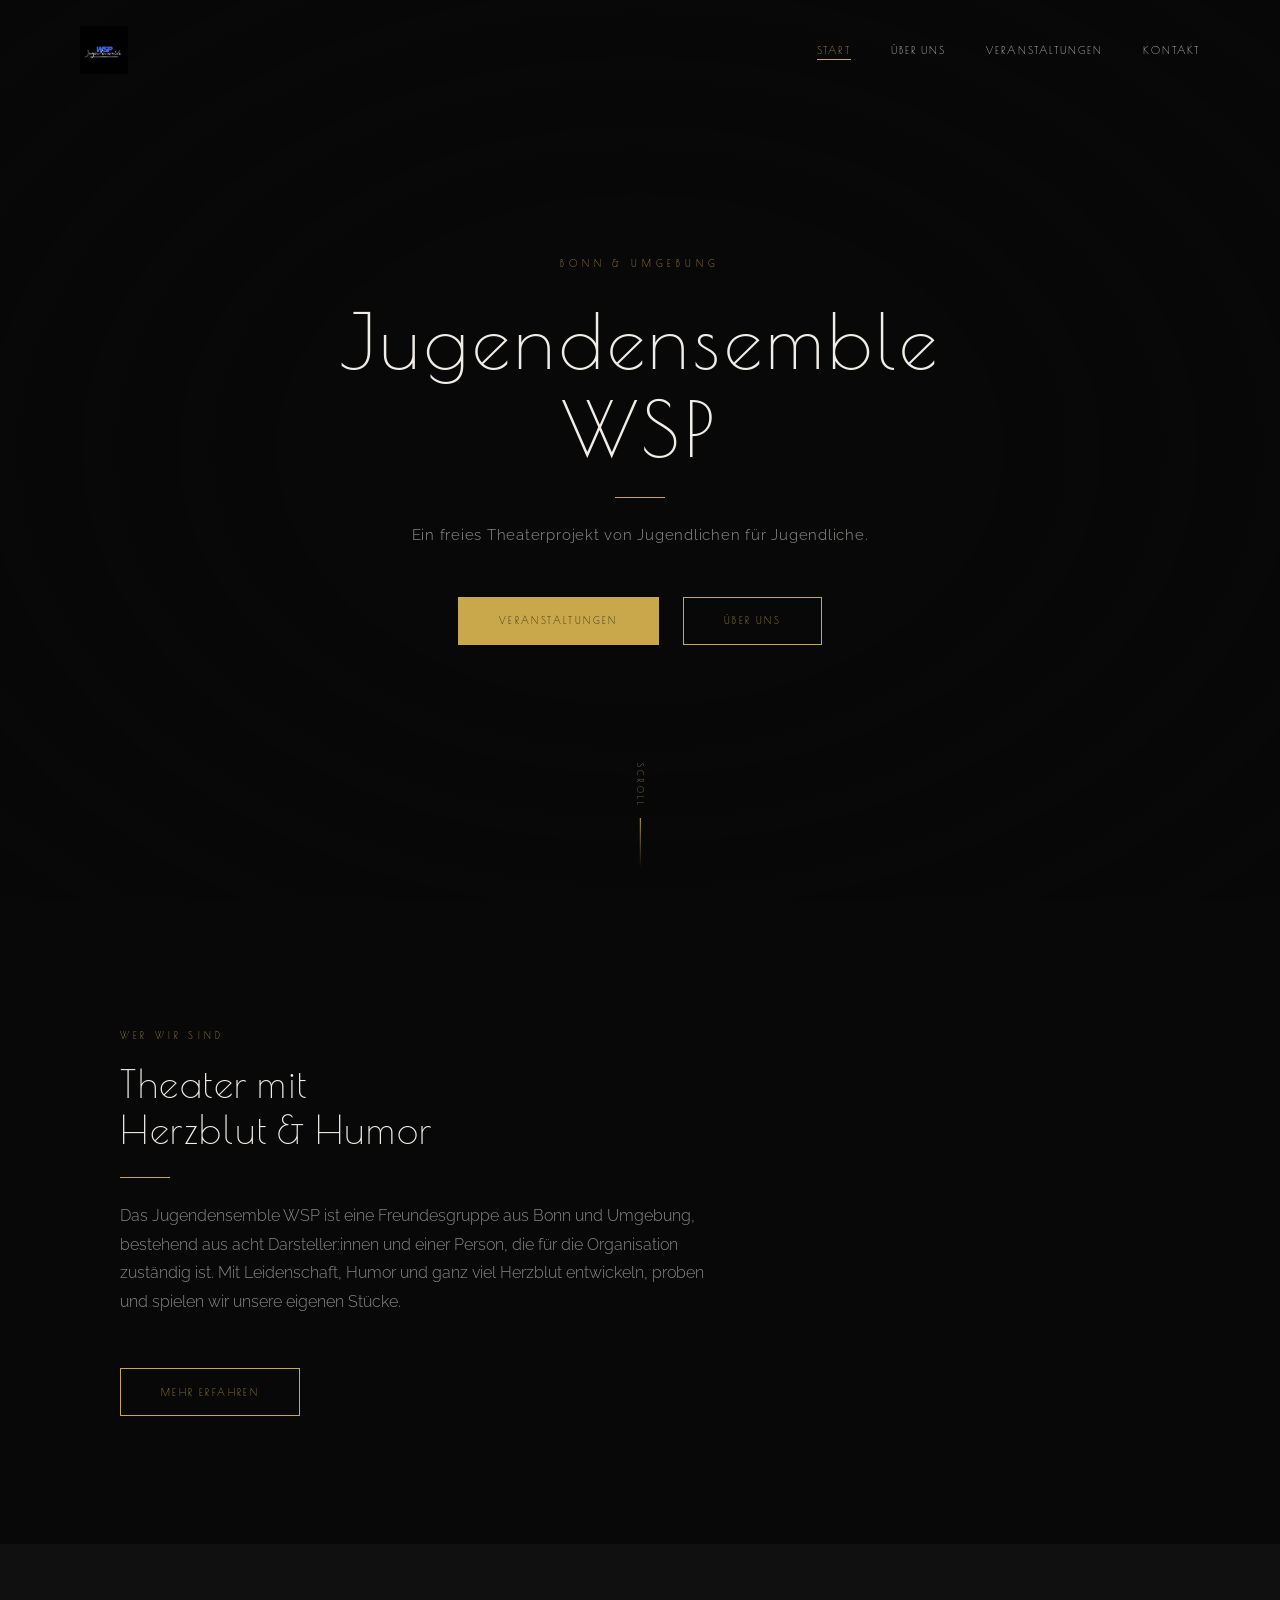
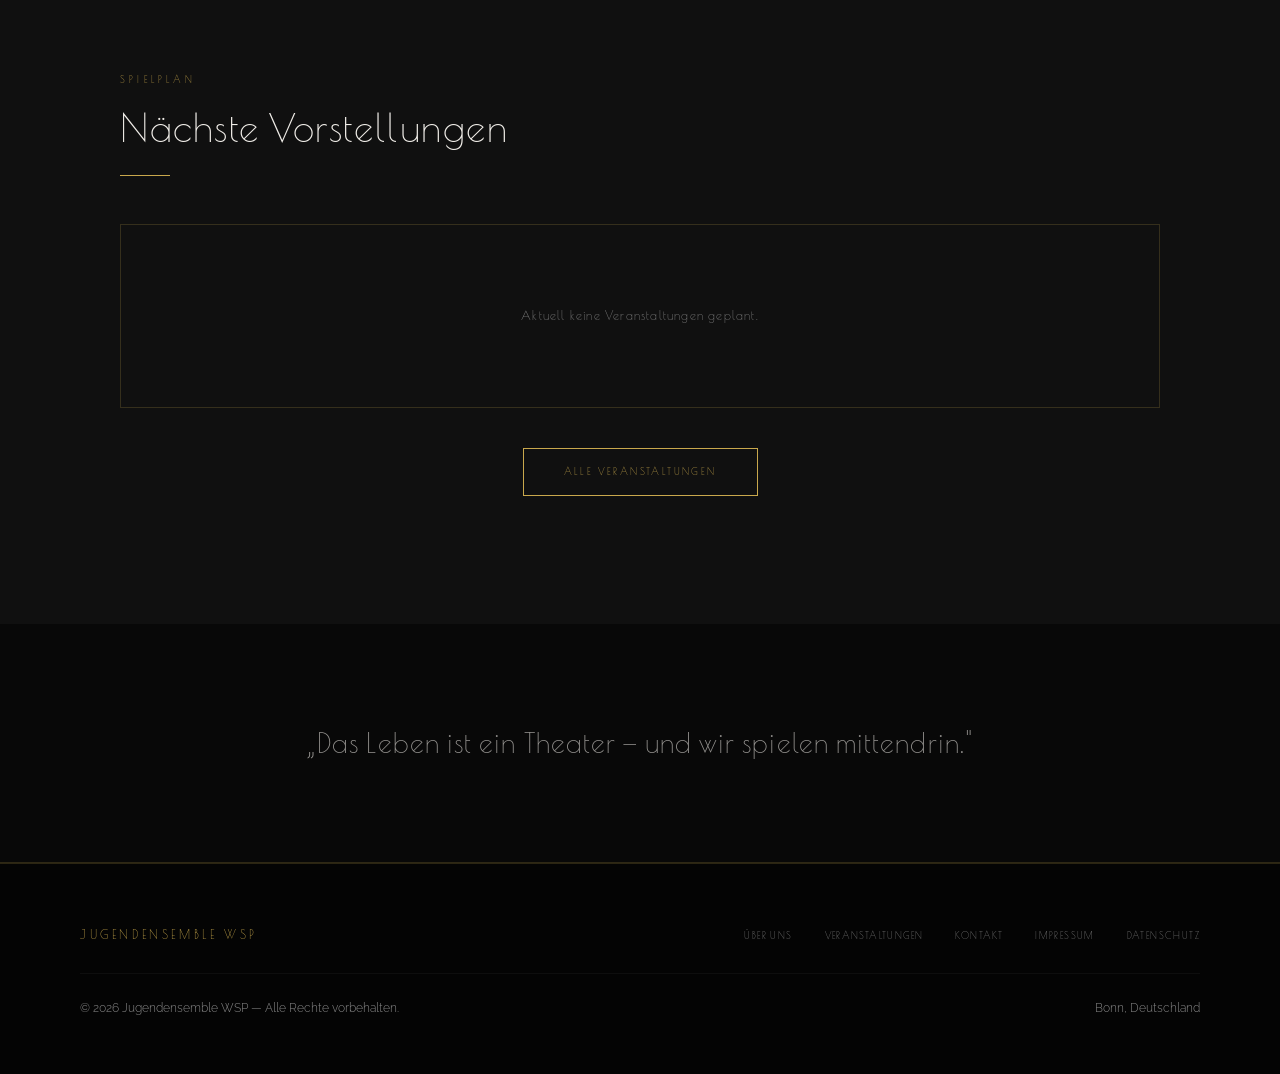
<file: index.html>
<!DOCTYPE html>
<html lang="de">
<head>
  <meta charset="UTF-8">
  <meta name="viewport" content="width=device-width, initial-scale=1.0">
  <title>Jugendensemble WSP — Theater aus Leidenschaft</title>
  <meta name="description" content="Das Jugendensemble WSP ist ein freies Theaterprojekt von Jugendlichen für Jugendliche aus Bonn und Umgebung.">
  <link rel="stylesheet" href="style.css">
  </head>
<body>

<!-- NAV -->
<nav>
  <a href="index.html" class="nav-logo"><img src="/images/logo.png" alt="Jugendensemble WSP" class="nav-logo-img"></a>
  <ul class="nav-links">
    <li><a href="index.html" class="active">Start</a></li>
    <li><a href="about.html">Über uns</a></li>
    <li><a href="events.html">Veranstaltungen</a></li>
    <li><a href="contact.html">Kontakt</a></li>
  </ul>
  <button class="hamburger" aria-label="Menü öffnen">
    <span></span><span></span><span></span>
  </button>
</nav>
<div class="mobile-menu">
  <a href="index.html">Start</a>
  <a href="about.html">Über uns</a>
  <a href="events.html">Veranstaltungen</a>
  <a href="contact.html">Kontakt</a>
</div>

<!-- HERO -->
<section class="hero">
  <div class="hero-bg"></div>
  <div class="hero-overlay"></div>
  <div class="hero-content">
    <span class="hero-eyebrow">Bonn &amp; Umgebung</span>
    <h1>Jugendensemble<br>WSP</h1>
    <div class="hero-divider"></div>
    <p class="hero-sub" id="hero-subtitle">Ein freies Theaterprojekt von Jugendlichen für Jugendliche.</p>
    <div class="hero-actions">
      <a href="events.html" class="btn btn-primary">Veranstaltungen</a>
      <a href="about.html" class="btn">Über uns</a>
    </div>
  </div>
  <div class="scroll-line"><span>Scroll</span></div>
</section>

<!-- INTRO -->
<div class="section">
  <div class="reveal">
    <span class="section-label">Wer wir sind</span>
    <h2>Theater mit<br>Herzblut &amp; Humor</h2>
    <div class="divider"></div>
    <p id="intro-text" style="max-width:600px"></p>
    <a href="about.html" style="display:inline-block;margin-top:2rem" class="btn">Mehr erfahren</a>
  </div>
</div>

<!-- UPCOMING EVENTS -->
<div class="section-dark">
  <div class="section-inner">
    <div class="reveal" style="margin-bottom:3rem">
      <span class="section-label">Spielplan</span>
      <h2>Nächste Vorstellungen</h2>
      <div class="divider"></div>
    </div>
    <div class="events-list" id="events-home"></div>
    <div style="margin-top:2.5rem;text-align:center" class="reveal">
      <a href="events.html" class="btn">Alle Veranstaltungen</a>
    </div>
  </div>
</div>

<!-- QUOTE BANNER -->
<div style="padding:6rem 5rem;text-align:center;border-bottom:1px solid var(--border)">
  <blockquote class="reveal" style="font-family:var(--font-display);font-size:clamp(1.1rem,2.5vw,1.7rem);font-weight:400;letter-spacing:0.04em;color:rgba(240,237,232,0.6);max-width:800px;margin:0 auto;line-height:1.7">
    „Das Leben ist ein Theater — und wir spielen mittendrin."
  </blockquote>
</div>

<!-- FOOTER -->
<footer>
  <div class="footer-inner">
    <a href="index.html" class="footer-logo">Jugendensemble WSP</a>
    <ul class="footer-links">
      <li><a href="about.html">Über uns</a></li>
      <li><a href="events.html">Veranstaltungen</a></li>
      <li><a href="contact.html">Kontakt</a></li>
      <li><a href="impressum.html">Impressum</a></li>
      <li><a href="datenschutz.html">Datenschutz</a></li>
    </ul>
  </div>
  <div class="footer-bottom">
    <span class="footer-copy">&copy; <span id="year"></span> Jugendensemble WSP — Alle Rechte vorbehalten.</span>
    <span class="footer-copy">Bonn, Deutschland</span>
  </div>
</footer>

<script src="main.js"></script>
<script>
  document.getElementById('year').textContent = new Date().getFullYear();

  (async () => {
    const home = await loadJSON('/content/home.json');
    if (home) {
      document.getElementById('hero-subtitle').textContent = home.hero_subtitle || '';
      document.getElementById('intro-text').textContent = home.intro_text || '';
    }
    renderEvents('events-home', false);
  })();

  (async () => {
    const _home = await loadJSON('/content/home.json');
    const _img = _home?.hero_image || 'https://static.wixstatic.com/media/511c42_025226b9919d4c0281caa5309b7d210c~mv2.jpeg';
    document.querySelectorAll('.hero-bg, .page-hero-bg').forEach(el => {
      el.style.backgroundImage = `url('${_img}')`;
    });
  })();
</script>
</body>
</html>
</file>
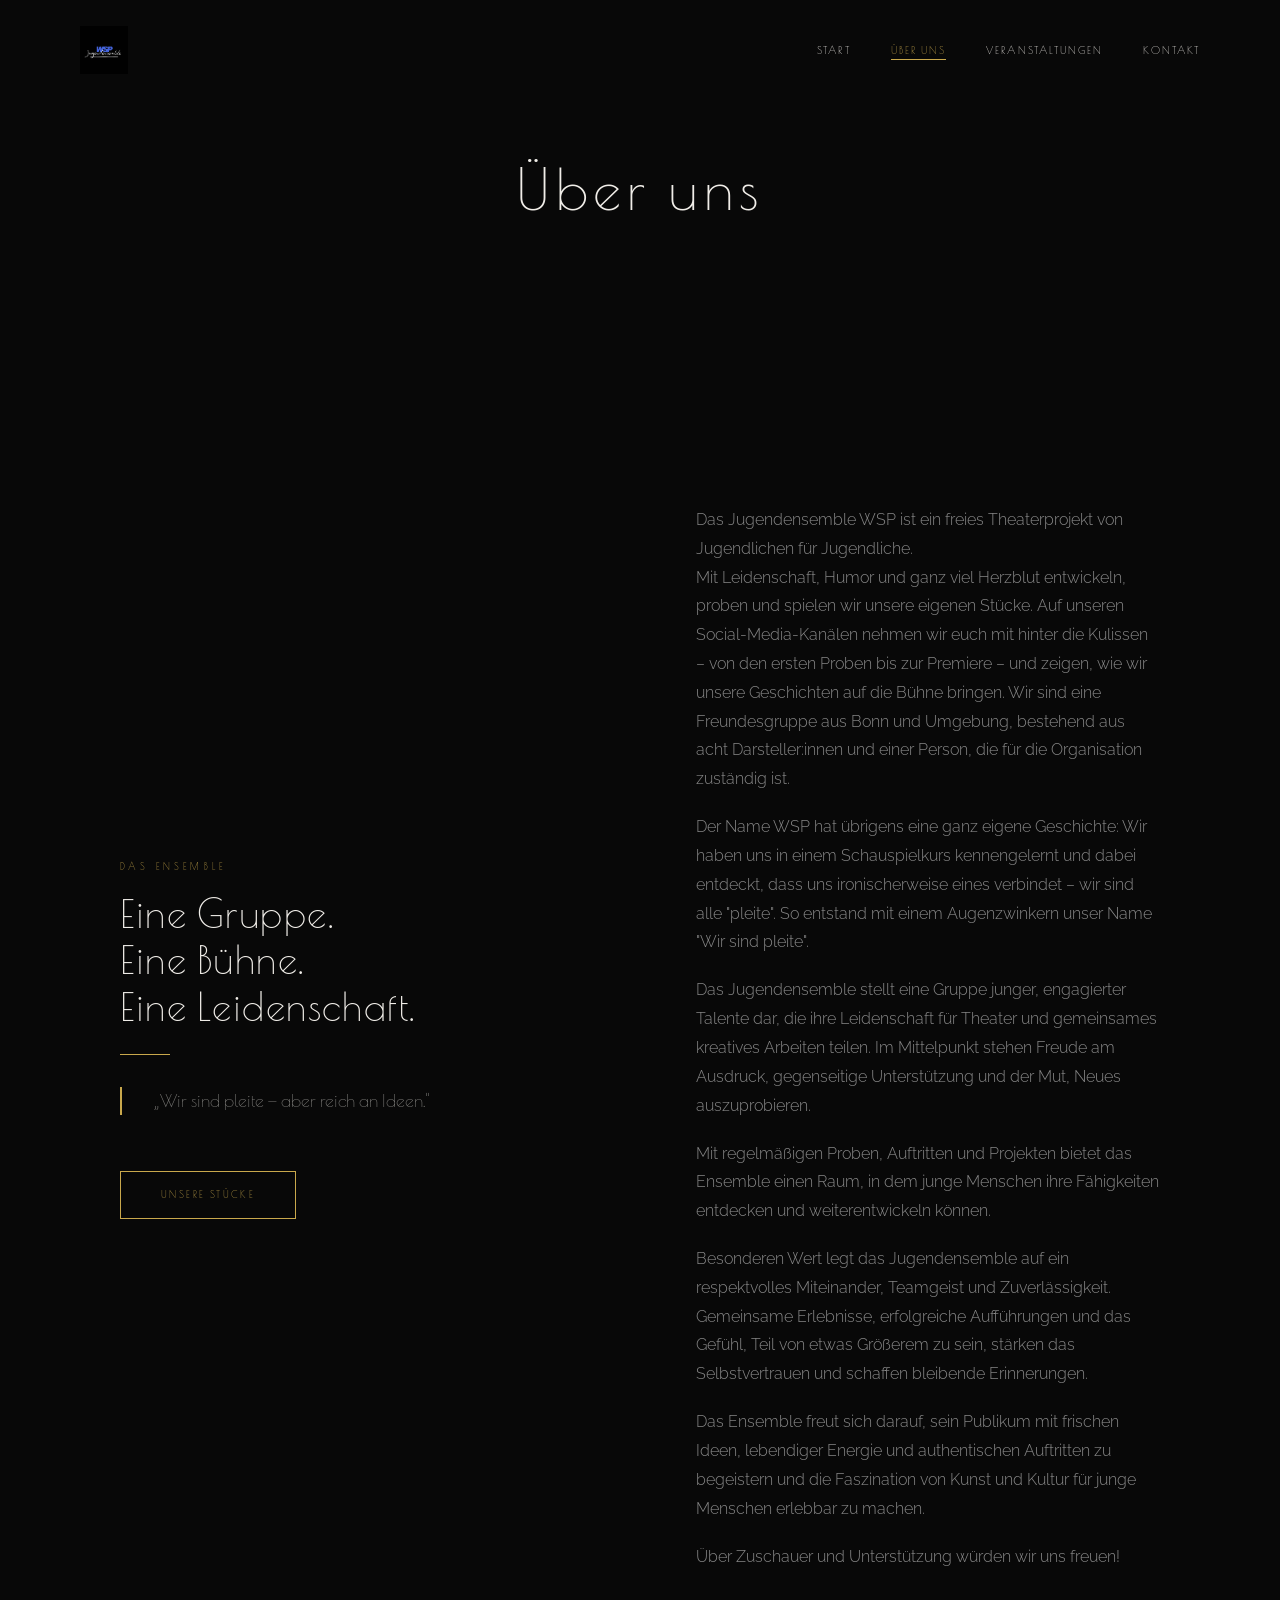
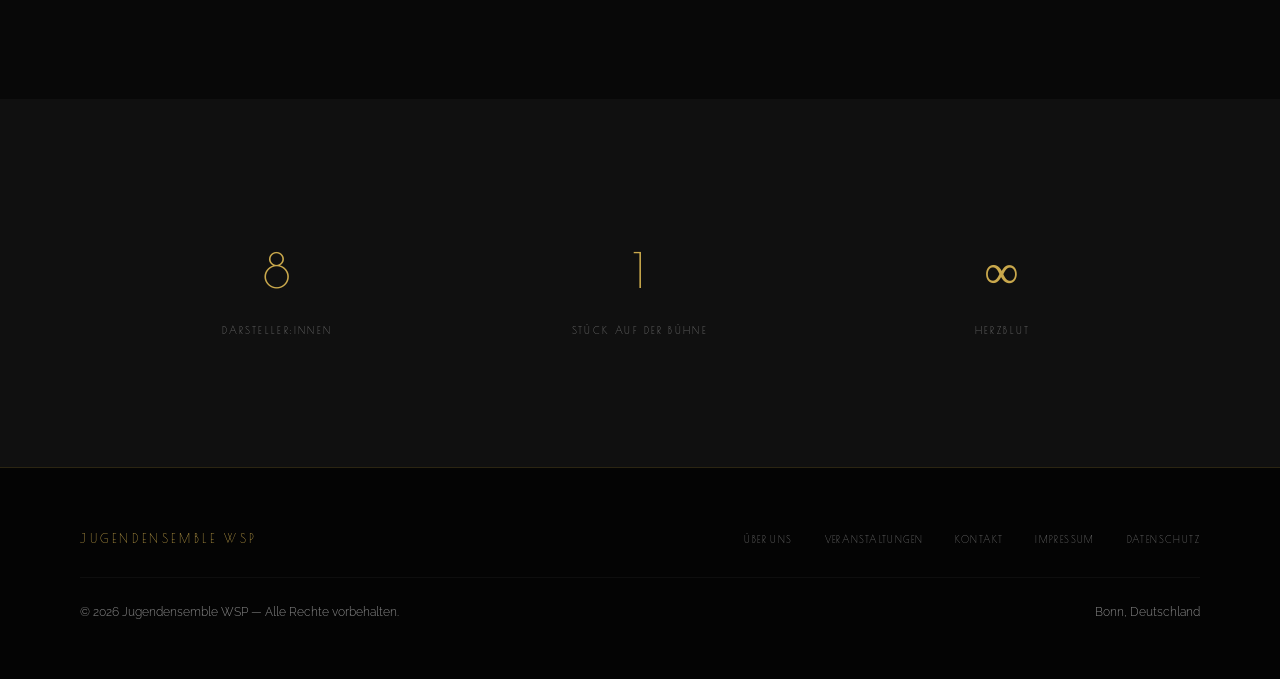
<file: about.html>
<!DOCTYPE html>
<html lang="de">
<head>
  <meta charset="UTF-8">
  <meta name="viewport" content="width=device-width, initial-scale=1.0">
  <title>Über uns — Jugendensemble WSP</title>
  <meta name="description" content="Wer steckt hinter dem Jugendensemble WSP? Lerne unsere Gruppe aus Bonn kennen.">
  <link rel="stylesheet" href="style.css">
  </head>
<body>

<!-- NAV -->
<nav>
  <a href="index.html" class="nav-logo"><img src="/images/logo.png" alt="Jugendensemble WSP" class="nav-logo-img"></a>
  <ul class="nav-links">
    <li><a href="index.html">Start</a></li>
    <li><a href="about.html" class="active">Über uns</a></li>
    <li><a href="events.html">Veranstaltungen</a></li>
    <li><a href="contact.html">Kontakt</a></li>
  </ul>
  <button class="hamburger" aria-label="Menü öffnen">
    <span></span><span></span><span></span>
  </button>
</nav>
<div class="mobile-menu">
  <a href="index.html">Start</a>
  <a href="about.html">Über uns</a>
  <a href="events.html">Veranstaltungen</a>
  <a href="contact.html">Kontakt</a>
</div>

<!-- PAGE HERO -->
<div class="page-hero">
  <div class="page-hero-bg"></div>
  <div class="page-hero-overlay"></div>
  <div class="page-hero-content">
    <h1>Über uns</h1>
  </div>
</div>

<!-- ABOUT CONTENT -->
<div class="section">
  <div class="about-grid">
    <div class="reveal">
      <span class="section-label">Das Ensemble</span>
      <h2>Eine Gruppe.<br>Eine Bühne.<br>Eine Leidenschaft.</h2>
      <div class="divider"></div>
      <div class="about-quote">
        „Wir sind pleite — aber reich an Ideen."
      </div>
      <a href="events.html" class="btn" style="margin-top:1.5rem">Unsere Stücke</a>
    </div>
    <div class="reveal" id="about-text">
      <!-- filled by JS -->
    </div>
  </div>
</div>

<!-- FAKTEN -->
<div class="section-dark">
  <div class="section-inner">
    <div style="display:grid;grid-template-columns:repeat(auto-fit,minmax(180px,1fr));gap:3rem;text-align:center" class="reveal">
      <div>
        <div style="font-family:var(--font-display);font-size:3rem;color:var(--gold);letter-spacing:0.05em">8</div>
        <div style="font-family:var(--font-display);font-size:0.6rem;letter-spacing:0.25em;text-transform:uppercase;color:var(--text-muted);margin-top:0.5rem">Darsteller:innen</div>
      </div>
      <div>
        <div style="font-family:var(--font-display);font-size:3rem;color:var(--gold);letter-spacing:0.05em">1</div>
        <div style="font-family:var(--font-display);font-size:0.6rem;letter-spacing:0.25em;text-transform:uppercase;color:var(--text-muted);margin-top:0.5rem">Stück auf der Bühne</div>
      </div>
      <div>
        <div style="font-family:var(--font-display);font-size:3rem;color:var(--gold);letter-spacing:0.05em">∞</div>
        <div style="font-family:var(--font-display);font-size:0.6rem;letter-spacing:0.25em;text-transform:uppercase;color:var(--text-muted);margin-top:0.5rem">Herzblut</div>
      </div>
    </div>
  </div>
</div>

<!-- FOOTER -->
<footer>
  <div class="footer-inner">
    <a href="index.html" class="footer-logo">Jugendensemble WSP</a>
    <ul class="footer-links">
      <li><a href="about.html">Über uns</a></li>
      <li><a href="events.html">Veranstaltungen</a></li>
      <li><a href="contact.html">Kontakt</a></li>
      <li><a href="impressum.html">Impressum</a></li>
      <li><a href="datenschutz.html">Datenschutz</a></li>
    </ul>
  </div>
  <div class="footer-bottom">
    <span class="footer-copy">&copy; <span id="year"></span> Jugendensemble WSP — Alle Rechte vorbehalten.</span>
    <span class="footer-copy">Bonn, Deutschland</span>
  </div>
</footer>

<script src="main.js"></script>
<script>
  document.getElementById('year').textContent = new Date().getFullYear();

  (async () => {
    const about = await loadJSON('/content/about.json');
    if (about?.body) {
      const container = document.getElementById('about-text');
      container.innerHTML = about.body
        .split('\n\n')
        .map(p => `<p>${p.replace(/\n/g, '<br>')}</p>`)
        .join('');
    }
  })();

  (async () => {
    const _home = await loadJSON('/content/home.json');
    const _img = _home?.hero_image || 'https://static.wixstatic.com/media/511c42_025226b9919d4c0281caa5309b7d210c~mv2.jpeg';
    document.querySelectorAll('.hero-bg, .page-hero-bg').forEach(el => {
      el.style.backgroundImage = `url('${_img}')`;
    });
  })();
</script>
</body>
</html>
</file>
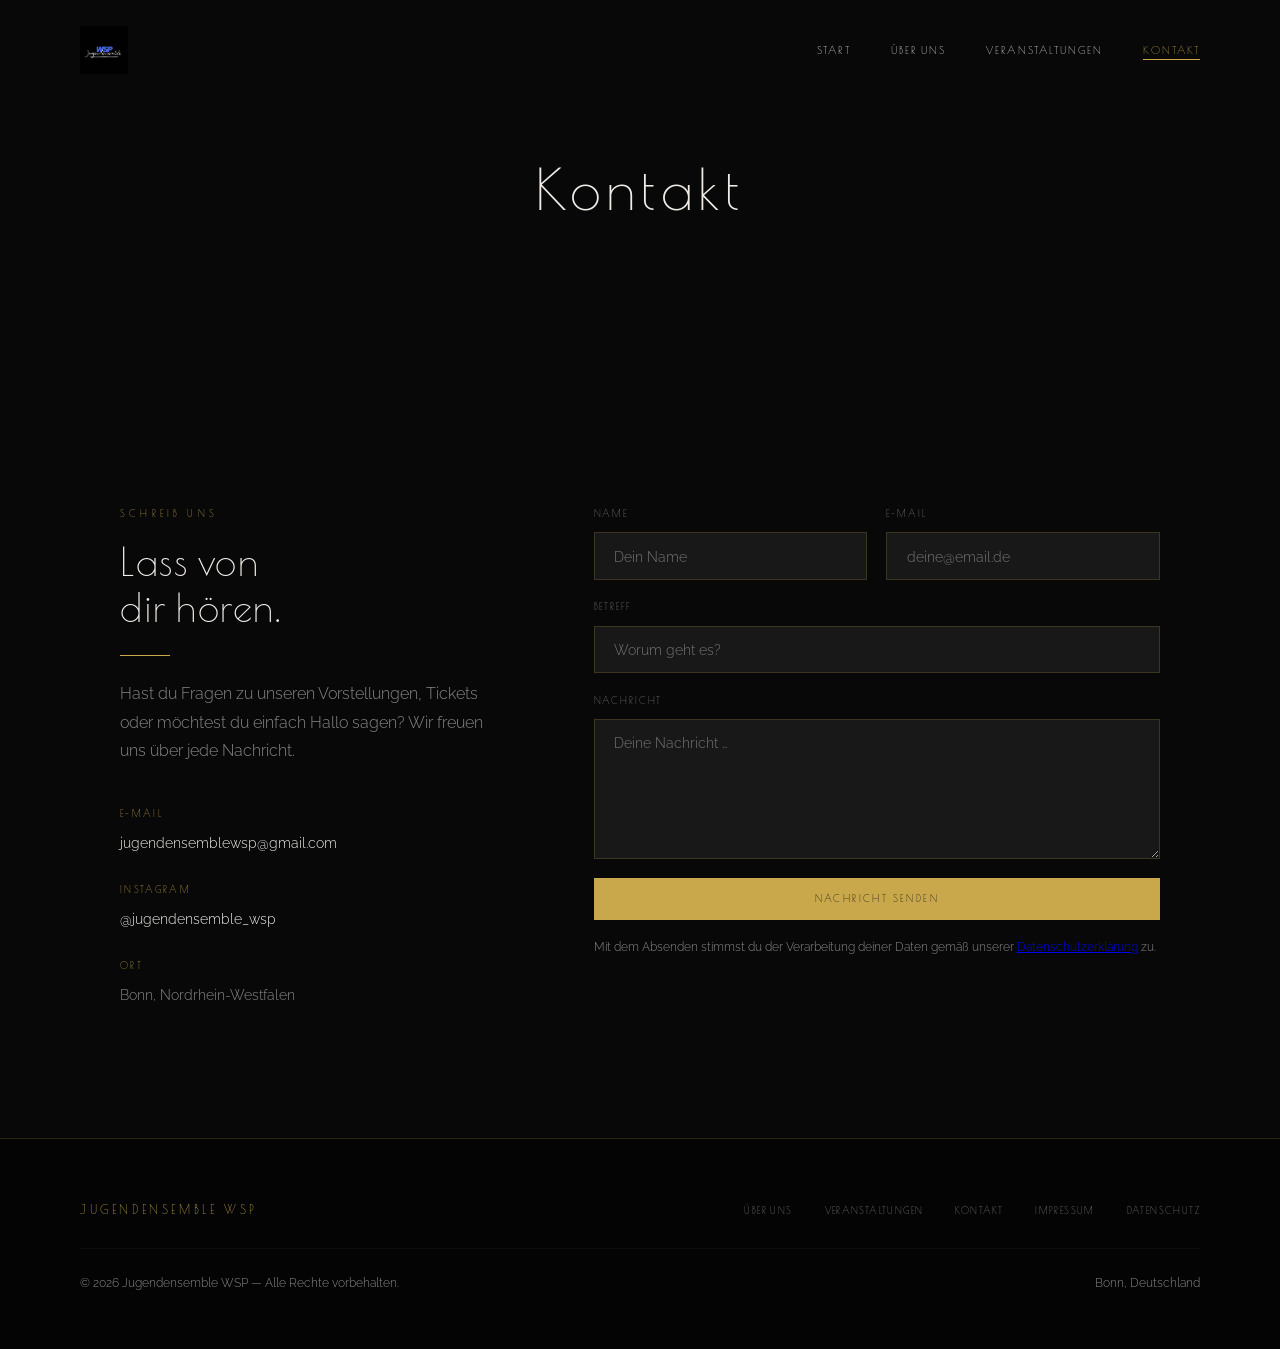
<file: contact.html>
<!DOCTYPE html>
<html lang="de">
<head>
  <meta charset="UTF-8">
  <meta name="viewport" content="width=device-width, initial-scale=1.0">
  <title>Kontakt — Jugendensemble WSP</title>
  <meta name="description" content="Nimm Kontakt mit dem Jugendensemble WSP auf.">
  <link rel="stylesheet" href="style.css">
  </head>
<body>

<!-- NAV -->
<nav>
  <a href="index.html" class="nav-logo"><img src="/images/logo.png" alt="Jugendensemble WSP" class="nav-logo-img"></a>
  <ul class="nav-links">
    <li><a href="index.html">Start</a></li>
    <li><a href="about.html">Über uns</a></li>
    <li><a href="events.html">Veranstaltungen</a></li>
    <li><a href="contact.html" class="active">Kontakt</a></li>
  </ul>
  <button class="hamburger" aria-label="Menü öffnen">
    <span></span><span></span><span></span>
  </button>
</nav>
<div class="mobile-menu">
  <a href="index.html">Start</a>
  <a href="about.html">Über uns</a>
  <a href="events.html">Veranstaltungen</a>
  <a href="contact.html">Kontakt</a>
</div>

<!-- PAGE HERO -->
<div class="page-hero">
  <div class="page-hero-bg"></div>
  <div class="page-hero-overlay"></div>
  <div class="page-hero-content">
    <h1>Kontakt</h1>
  </div>
</div>

<!-- CONTACT -->
<div class="section">
  <div class="contact-grid">

    <!-- LEFT -->
    <div class="reveal">
      <span class="section-label">Schreib uns</span>
      <h2>Lass von<br>dir hören.</h2>
      <div class="divider"></div>
      <p>Hast du Fragen zu unseren Vorstellungen, Tickets oder möchtest du einfach Hallo sagen? Wir freuen uns über jede Nachricht.</p>
      <div style="margin-top:2.5rem;display:flex;flex-direction:column;gap:1.5rem">
        <div>
          <div style="font-family:var(--font-display);font-size:0.58rem;letter-spacing:0.25em;text-transform:uppercase;color:var(--gold);margin-bottom:0.4rem">E-Mail</div>
          <a id="contact-email" href="#" style="color:var(--text);text-decoration:none;font-weight:300;font-size:0.9rem">jugendensemblewsp@gmail.com</a>
        </div>
        <div>
          <div style="font-family:var(--font-display);font-size:0.58rem;letter-spacing:0.25em;text-transform:uppercase;color:var(--gold);margin-bottom:0.4rem">Instagram</div>
          <a id="contact-instagram" href="https://www.instagram.com/jugendensemble_wsp/" target="_blank" rel="noopener" style="color:var(--text);text-decoration:none;font-weight:300;font-size:0.9rem">@jugendensemble_wsp</a>
        </div>
        <div>
          <div style="font-family:var(--font-display);font-size:0.58rem;letter-spacing:0.25em;text-transform:uppercase;color:var(--gold);margin-bottom:0.4rem">Ort</div>
          <span style="color:var(--text-muted);font-weight:300;font-size:0.9rem">Bonn, Nordrhein-Westfalen</span>
        </div>
      </div>
    </div>

    <!-- FORM -->
    <div class="reveal">
      <div id="form-wrapper">
        <div class="form-grid">
          <div class="form-group">
            <label for="name">Name</label>
            <input type="text" id="name" name="name" placeholder="Dein Name" required>
          </div>
          <div class="form-group">
            <label for="email">E-Mail</label>
            <input type="email" id="email" name="email" placeholder="deine@email.de" required>
          </div>
          <div class="form-group full">
            <label for="subject">Betreff</label>
            <input type="text" id="subject" name="subject" placeholder="Worum geht es?">
          </div>
          <div class="form-group full">
            <label for="message">Nachricht</label>
            <textarea id="message" name="message" placeholder="Deine Nachricht …" required></textarea>
          </div>
          <div class="form-group full">
            <button class="btn btn-primary" id="send-btn" onclick="sendMessage()" type="button">Nachricht senden</button>
            <p class="form-note">Mit dem Absenden stimmst du der Verarbeitung deiner Daten gemäß unserer <a href="datenschutz.html">Datenschutzerklärung</a> zu.</p>
          </div>
        </div>
      </div>
      <div id="form-success" style="display:none;padding:3rem;border:1px solid var(--border);text-align:center">
        <div style="font-family:var(--font-display);font-size:1.2rem;color:var(--gold);margin-bottom:1rem">Danke!</div>
        <p>Deine Nachricht wurde gesendet. Wir melden uns so bald wie möglich.</p>
      </div>
      <div id="form-error" style="display:none;padding:1rem;border:1px solid rgba(255,80,80,0.3);margin-top:1rem;color:#ff6b6b;font-size:0.85rem">
        Nachricht konnte nicht gesendet werden. Bitte schreib uns direkt per E-Mail.
      </div>
    </div>
  </div>
</div>

<!-- FOOTER -->
<footer>
  <div class="footer-inner">
    <a href="index.html" class="footer-logo">Jugendensemble WSP</a>
    <ul class="footer-links">
      <li><a href="about.html">Über uns</a></li>
      <li><a href="events.html">Veranstaltungen</a></li>
      <li><a href="contact.html">Kontakt</a></li>
      <li><a href="impressum.html">Impressum</a></li>
      <li><a href="datenschutz.html">Datenschutz</a></li>
    </ul>
  </div>
  <div class="footer-bottom">
    <span class="footer-copy">&copy; <span id="year"></span> Jugendensemble WSP — Alle Rechte vorbehalten.</span>
    <span class="footer-copy">Bonn, Deutschland</span>
  </div>
</footer>

<script src="main.js"></script>
<script>
  document.getElementById('year').textContent = new Date().getFullYear();

  let formspreeId = 'DEINE_FORMSPREE_ID';

  (async () => {
    const settings = await loadJSON('/content/settings.json');
    if (settings) {
      if (settings.email) {
        const emailEl = document.getElementById('contact-email');
        emailEl.href = 'mailto:' + settings.email;
        emailEl.textContent = settings.email;
      }
      if (settings.instagram) {
        const igEl = document.getElementById('contact-instagram');
        igEl.href = settings.instagram;
      }
      if (settings.formspree_id && settings.formspree_id !== 'DEINE_FORMSPREE_ID') {
        formspreeId = settings.formspree_id;
      }
    }
  })();

  async function sendMessage() {
    const name = document.getElementById('name').value.trim();
    const email = document.getElementById('email').value.trim();
    const subject = document.getElementById('subject').value.trim();
    const message = document.getElementById('message').value.trim();

    if (!name || !email || !message) {
      alert('Bitte fülle alle Pflichtfelder aus.');
      return;
    }

    const btn = document.getElementById('send-btn');
    btn.textContent = 'Wird gesendet …';
    btn.disabled = true;

    if (formspreeId === 'DEINE_FORMSPREE_ID') {
      // Fallback: open mailto
      window.location.href = `mailto:jugendensemblewsp@gmail.com?subject=${encodeURIComponent(subject || 'Kontaktanfrage')}&body=${encodeURIComponent('Von: ' + name + '\n' + message)}`;
      btn.textContent = 'Nachricht senden';
      btn.disabled = false;
      return;
    }

    try {
      const res = await fetch(`https://formspree.io/f/${formspreeId}`, {
        method: 'POST',
        headers: { 'Accept': 'application/json', 'Content-Type': 'application/json' },
        body: JSON.stringify({ name, email, subject, message })
      });
      if (res.ok) {
        document.getElementById('form-wrapper').style.display = 'none';
        document.getElementById('form-success').style.display = 'block';
      } else {
        throw new Error();
      }
    } catch {
      document.getElementById('form-error').style.display = 'block';
      btn.textContent = 'Nachricht senden';
      btn.disabled = false;
    }
  }

  (async () => {
    const _home = await loadJSON('/content/home.json');
    const _img = _home?.hero_image || 'https://static.wixstatic.com/media/511c42_025226b9919d4c0281caa5309b7d210c~mv2.jpeg';
    document.querySelectorAll('.hero-bg, .page-hero-bg').forEach(el => {
      el.style.backgroundImage = `url('${_img}')`;
    });
  })();
</script>
</body>
</html>
</file>
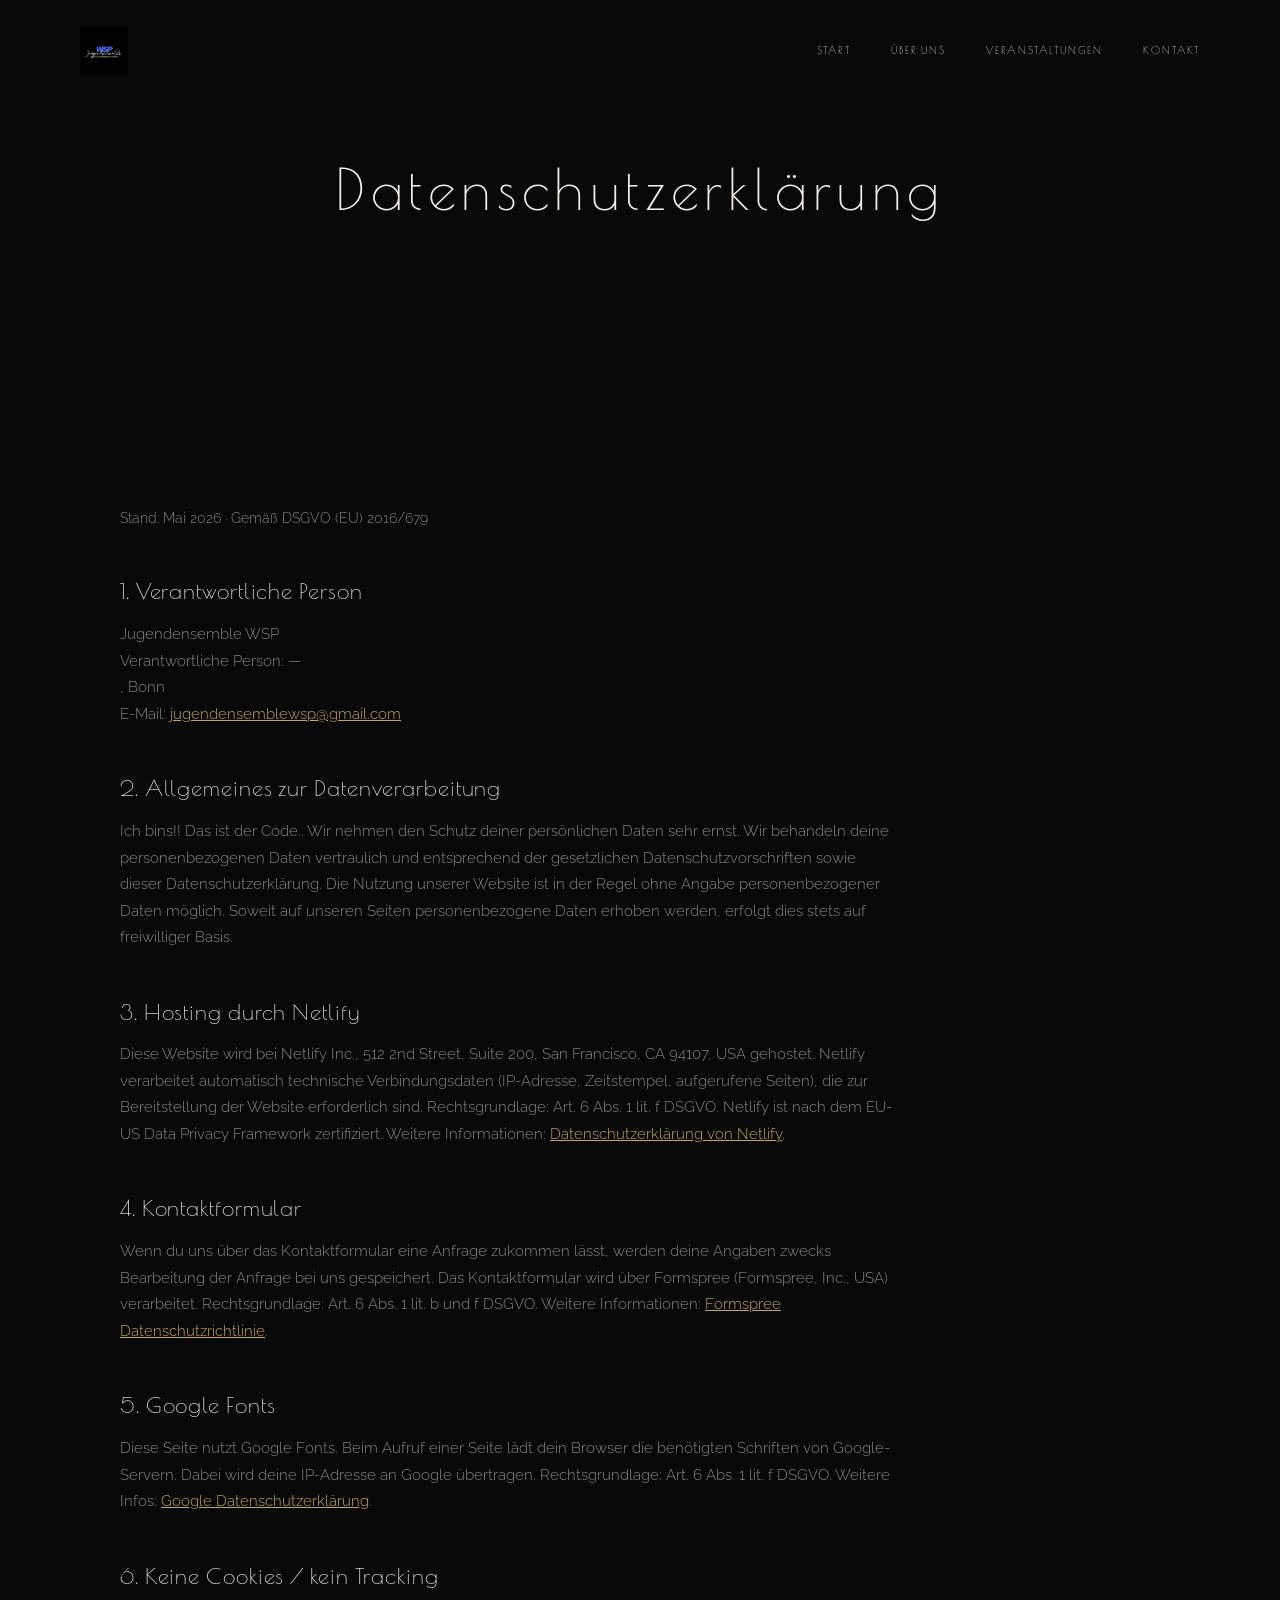
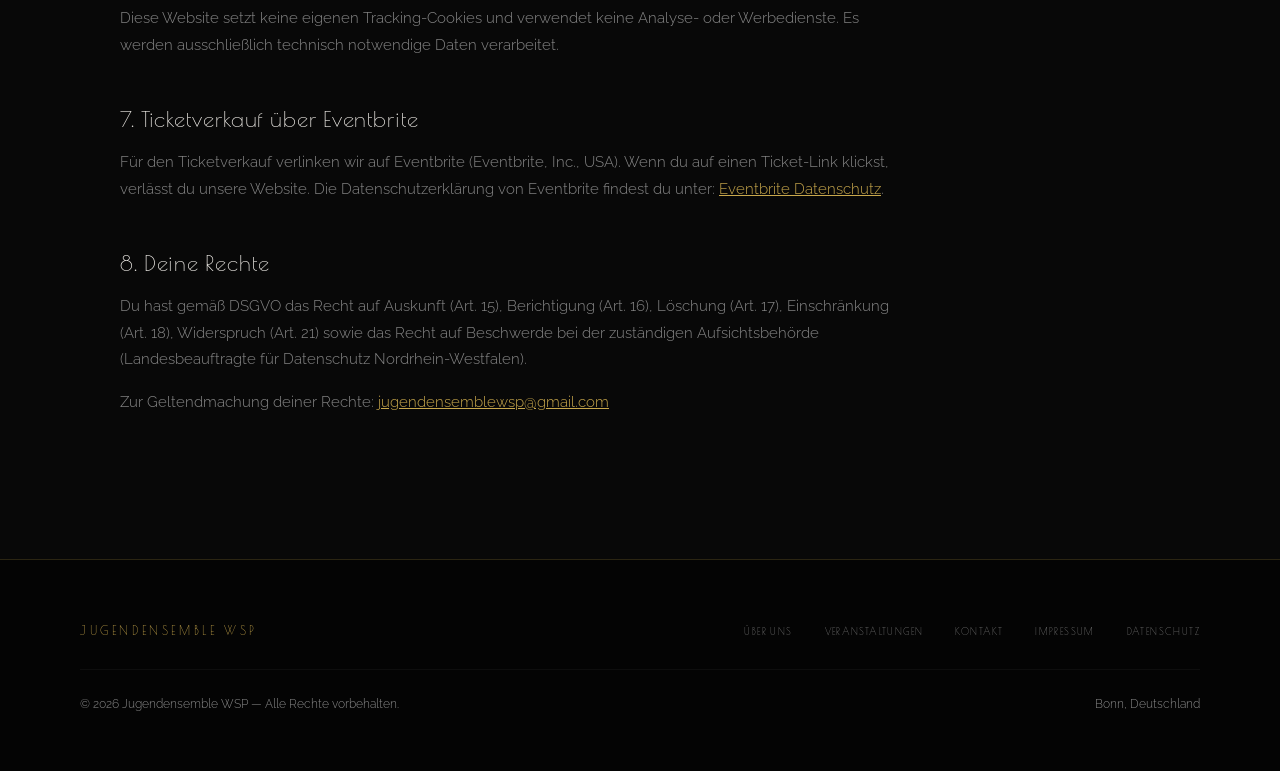
<file: datenschutz.html>
<!DOCTYPE html>
<html lang="de">
<head>
  <meta charset="UTF-8">
  <meta name="viewport" content="width=device-width, initial-scale=1.0">
  <title>Datenschutz — Jugendensemble WSP</title>
  <meta name="robots" content="noindex">
  <link rel="stylesheet" href="style.css">
</head>
<body>
<nav>
  <a href="index.html" class="nav-logo"><img src="/images/logo.png" alt="Jugendensemble WSP" class="nav-logo-img"></a>
  <ul class="nav-links">
    <li><a href="index.html">Start</a></li>
    <li><a href="about.html">Über uns</a></li>
    <li><a href="events.html">Veranstaltungen</a></li>
    <li><a href="contact.html">Kontakt</a></li>
  </ul>
  <button class="hamburger" aria-label="Menü öffnen"><span></span><span></span><span></span></button>
</nav>
<div class="mobile-menu">
  <a href="index.html">Start</a>
  <a href="about.html">Über uns</a>
  <a href="events.html">Veranstaltungen</a>
  <a href="contact.html">Kontakt</a>
</div>
<div class="page-hero">
  <div class="page-hero-bg"></div>
  <div class="page-hero-overlay"></div>
  <div class="page-hero-content"><h1>Datenschutzerklärung</h1></div>
</div>
<div class="section">
  <div class="legal-content">
    <p style="color:var(--text-muted);font-size:0.85rem;margin-bottom:3rem">Stand: Mai 2026 · Gemäß DSGVO (EU) 2016/679</p>
    <h2>1. Verantwortliche Person</h2>
    <p>
      Jugendensemble WSP<br>
      Verantwortliche Person: <span id="dsz-name"></span><br>
      <span id="dsz-street"></span>, <span id="dsz-city"></span><br>
      E-Mail: <a id="dsz-email" href="#">—</a>
    </p>
    <h2>2. Allgemeines zur Datenverarbeitung</h2>
    <p>Ich bins!! Das ist der Code.. Wir nehmen den Schutz deiner persönlichen Daten sehr ernst. Wir behandeln deine personenbezogenen Daten vertraulich und entsprechend der gesetzlichen Datenschutzvorschriften sowie dieser Datenschutzerklärung. Die Nutzung unserer Website ist in der Regel ohne Angabe personenbezogener Daten möglich. Soweit auf unseren Seiten personenbezogene Daten erhoben werden, erfolgt dies stets auf freiwilliger Basis.</p>
    <h2>3. Hosting durch Netlify</h2>
    <p>Diese Website wird bei Netlify Inc., 512 2nd Street, Suite 200, San Francisco, CA 94107, USA gehostet. Netlify verarbeitet automatisch technische Verbindungsdaten (IP-Adresse, Zeitstempel, aufgerufene Seiten), die zur Bereitstellung der Website erforderlich sind. Rechtsgrundlage: Art. 6 Abs. 1 lit. f DSGVO. Netlify ist nach dem EU-US Data Privacy Framework zertifiziert. Weitere Informationen: <a href="https://www.netlify.com/privacy/" target="_blank" rel="noopener">Datenschutzerklärung von Netlify</a>.</p>
    <h2>4. Kontaktformular</h2>
    <p>Wenn du uns über das Kontaktformular eine Anfrage zukommen lässt, werden deine Angaben zwecks Bearbeitung der Anfrage bei uns gespeichert. Das Kontaktformular wird über Formspree (Formspree, Inc., USA) verarbeitet. Rechtsgrundlage: Art. 6 Abs. 1 lit. b und f DSGVO. Weitere Informationen: <a href="https://formspree.io/legal/privacy-policy/" target="_blank" rel="noopener">Formspree Datenschutzrichtlinie</a>.</p>
    <h2>5. Google Fonts</h2>
    <p>Diese Seite nutzt Google Fonts. Beim Aufruf einer Seite lädt dein Browser die benötigten Schriften von Google-Servern. Dabei wird deine IP-Adresse an Google übertragen. Rechtsgrundlage: Art. 6 Abs. 1 lit. f DSGVO. Weitere Infos: <a href="https://policies.google.com/privacy" target="_blank" rel="noopener">Google Datenschutzerklärung</a>.</p>
    <h2>6. Keine Cookies / kein Tracking</h2>
    <p>Diese Website setzt keine eigenen Tracking-Cookies und verwendet keine Analyse- oder Werbedienste. Es werden ausschließlich technisch notwendige Daten verarbeitet.</p>
    <h2>7. Ticketverkauf über Eventbrite</h2>
    <p>Für den Ticketverkauf verlinken wir auf Eventbrite (Eventbrite, Inc., USA). Wenn du auf einen Ticket-Link klickst, verlässt du unsere Website. Die Datenschutzerklärung von Eventbrite findest du unter: <a href="https://www.eventbrite.de/support/articles/de/Troubleshooting/datenschutzrichtlinie-von-eventbrite" target="_blank" rel="noopener">Eventbrite Datenschutz</a>.</p>
    <h2>8. Deine Rechte</h2>
    <p>Du hast gemäß DSGVO das Recht auf Auskunft (Art. 15), Berichtigung (Art. 16), Löschung (Art. 17), Einschränkung (Art. 18), Widerspruch (Art. 21) sowie das Recht auf Beschwerde bei der zuständigen Aufsichtsbehörde (Landesbeauftragte für Datenschutz Nordrhein-Westfalen).</p>
    <p>Zur Geltendmachung deiner Rechte: <a id="dsz-email2" href="#">—</a></p>
  </div>
</div>
<footer>
  <div class="footer-inner">
    <a href="index.html" class="footer-logo">Jugendensemble WSP</a>
    <ul class="footer-links">
      <li><a href="about.html">Über uns</a></li>
      <li><a href="events.html">Veranstaltungen</a></li>
      <li><a href="contact.html">Kontakt</a></li>
      <li><a href="impressum.html">Impressum</a></li>
      <li><a href="datenschutz.html">Datenschutz</a></li>
    </ul>
  </div>
  <div class="footer-bottom">
    <span class="footer-copy">&copy; <span id="year"></span> Jugendensemble WSP — Alle Rechte vorbehalten.</span>
    <span class="footer-copy">Bonn, Deutschland</span>
  </div>
</footer>
<script src="main.js"></script>
<script>
  document.getElementById('year').textContent = new Date().getFullYear();
  (async () => {
    const d = await loadJSON('/content/datenschutz.json');
    if (!d) return;
    document.getElementById('dsz-name').textContent = d.name || '—';
    document.getElementById('dsz-street').textContent = d.street || '';
    document.getElementById('dsz-city').textContent = d.city || '';
    ['dsz-email','dsz-email2'].forEach(id => {
      const el = document.getElementById(id);
      el.href = 'mailto:' + (d.email || '');
      el.textContent = d.email || '—';
    });
  })();

  (async () => {
    const _home = await loadJSON('/content/home.json');
    const _img = _home?.hero_image || 'https://static.wixstatic.com/media/511c42_025226b9919d4c0281caa5309b7d210c~mv2.jpeg';
    document.querySelectorAll('.hero-bg, .page-hero-bg').forEach(el => {
      el.style.backgroundImage = `url('${_img}')`;
    });
  })();
</script>
</body>
</html>
</file>
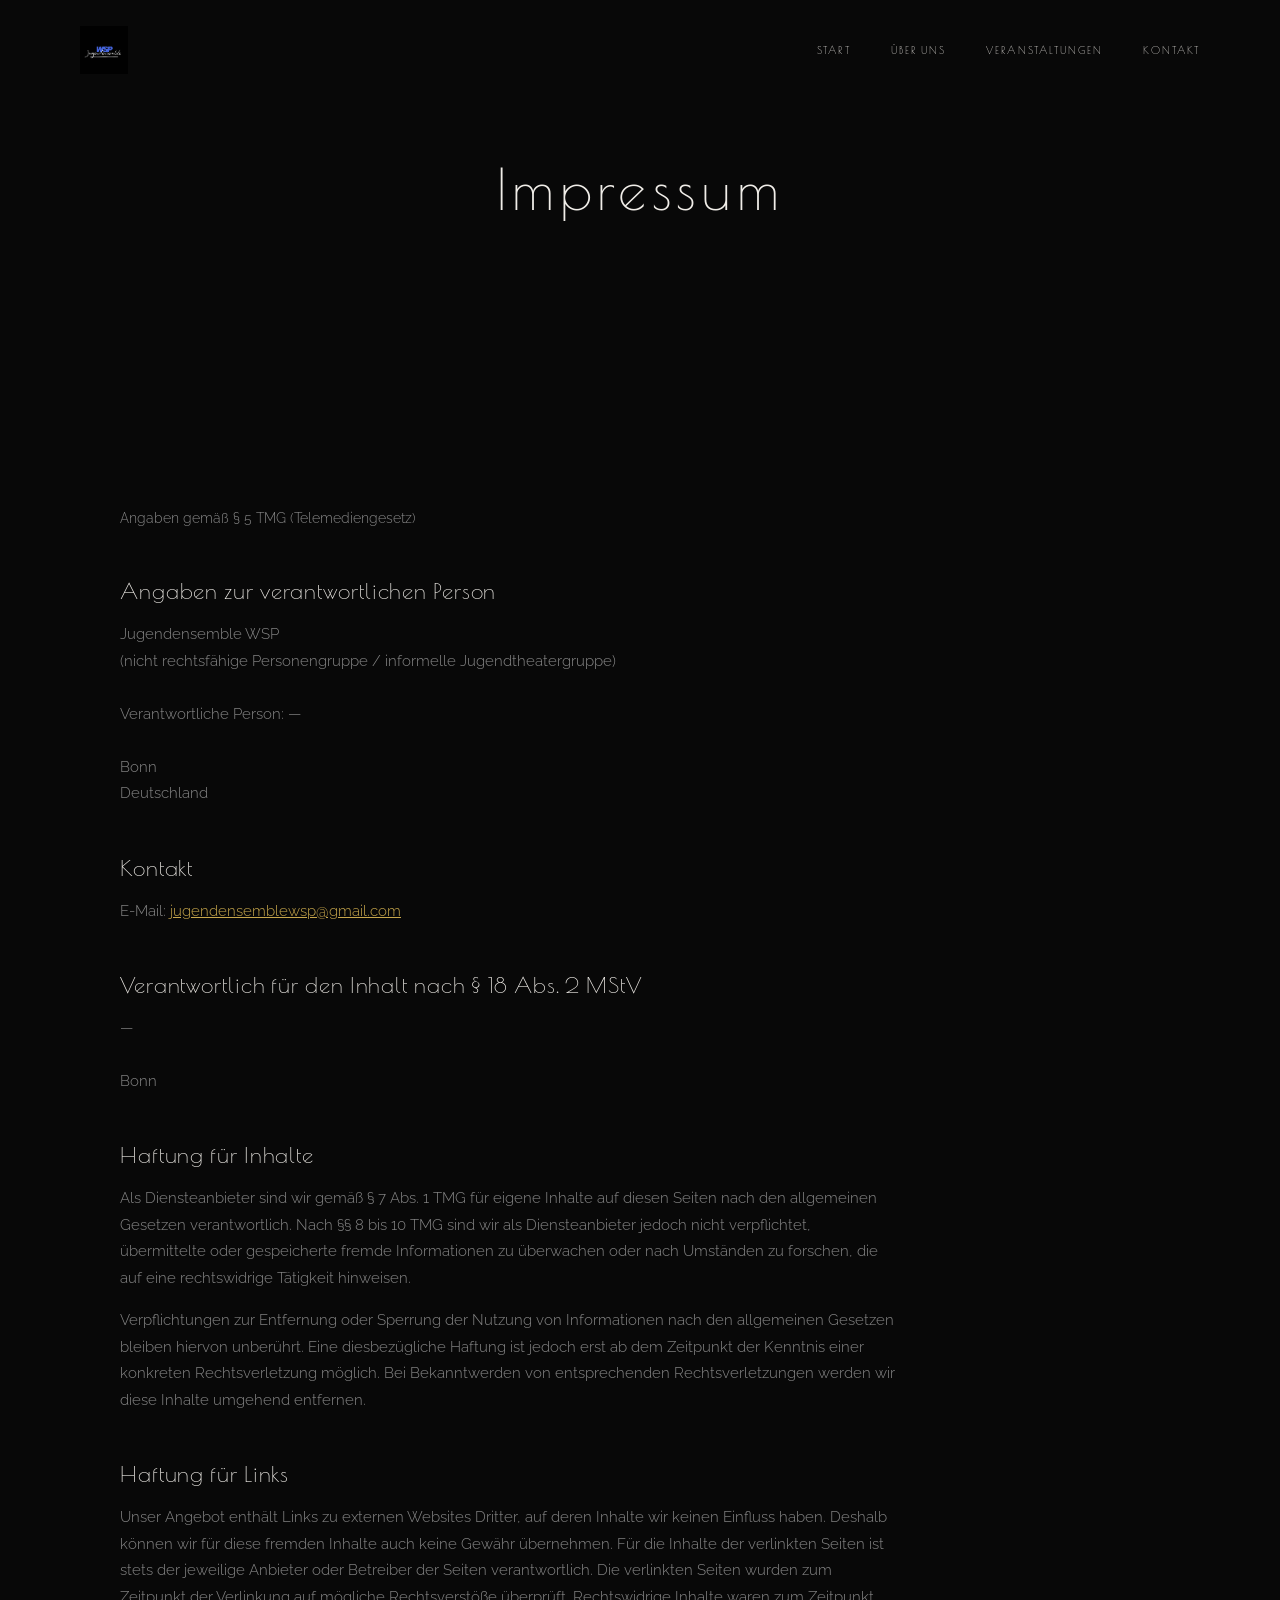
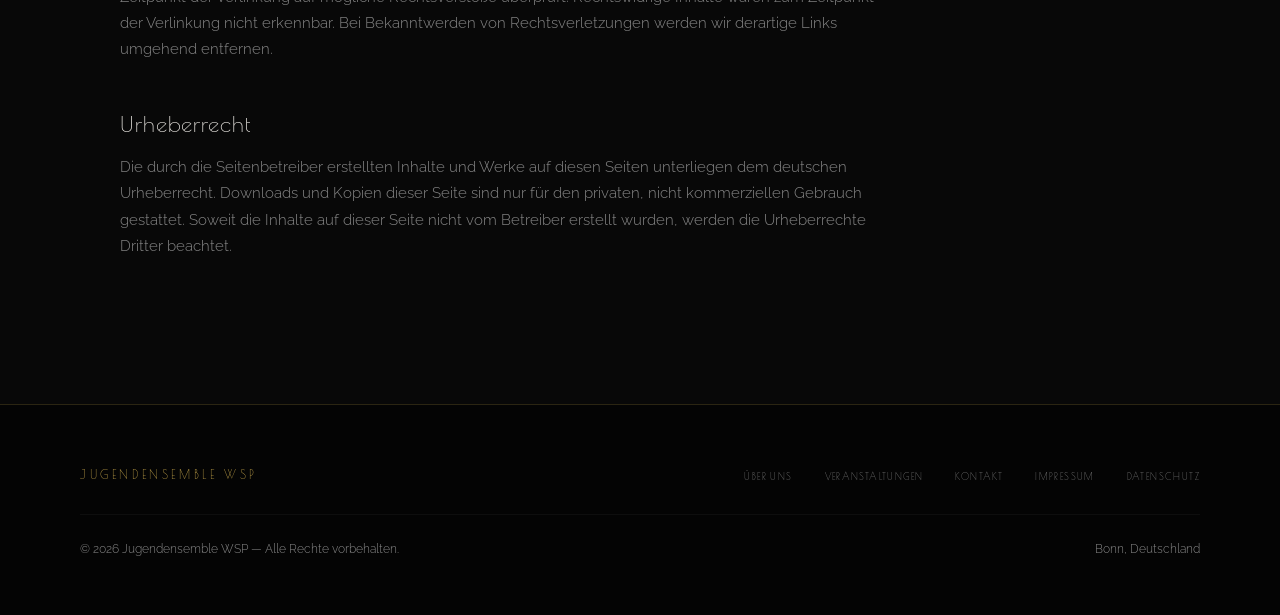
<file: impressum.html>
<!DOCTYPE html>
<html lang="de">
<head>
  <meta charset="UTF-8">
  <meta name="viewport" content="width=device-width, initial-scale=1.0">
  <title>Impressum — Jugendensemble WSP</title>
  <meta name="robots" content="noindex">
  <link rel="stylesheet" href="style.css">
</head>
<body>
<nav>
  <a href="index.html" class="nav-logo"><img src="/images/logo.png" alt="Jugendensemble WSP" class="nav-logo-img"></a>
  <ul class="nav-links">
    <li><a href="index.html">Start</a></li>
    <li><a href="about.html">Über uns</a></li>
    <li><a href="events.html">Veranstaltungen</a></li>
    <li><a href="contact.html">Kontakt</a></li>
  </ul>
  <button class="hamburger" aria-label="Menü öffnen"><span></span><span></span><span></span></button>
</nav>
<div class="mobile-menu">
  <a href="index.html">Start</a>
  <a href="about.html">Über uns</a>
  <a href="events.html">Veranstaltungen</a>
  <a href="contact.html">Kontakt</a>
</div>
<div class="page-hero">
  <div class="page-hero-bg"></div>
  <div class="page-hero-overlay"></div>
  <div class="page-hero-content"><h1>Impressum</h1></div>
</div>
<div class="section">
  <div class="legal-content">
    <p style="color:var(--text-muted);font-size:0.85rem;margin-bottom:3rem">Angaben gemäß § 5 TMG (Telemediengesetz)</p>
    <h2>Angaben zur verantwortlichen Person</h2>
    <p>
      Jugendensemble WSP<br>
      (nicht rechtsfähige Personengruppe / informelle Jugendtheatergruppe)<br><br>
      Verantwortliche Person: <span id="imp-name"></span><br>
      <span id="imp-street"></span><br>
      <span id="imp-city"></span><br>
      Deutschland
    </p>
    <h2>Kontakt</h2>
    <p>E-Mail: <a id="imp-email" href="#">—</a></p>
    <div id="imp-note-wrap" style="display:none">
      <h2>Hinweis</h2>
      <p id="imp-note"></p>
    </div>
    <h2>Verantwortlich für den Inhalt nach § 18 Abs. 2 MStV</h2>
    <p><span id="imp-name2"></span><br><span id="imp-street2"></span><br><span id="imp-city2"></span></p>
    <h2>Haftung für Inhalte</h2>
    <p>Als Diensteanbieter sind wir gemäß § 7 Abs. 1 TMG für eigene Inhalte auf diesen Seiten nach den allgemeinen Gesetzen verantwortlich. Nach §§ 8 bis 10 TMG sind wir als Diensteanbieter jedoch nicht verpflichtet, übermittelte oder gespeicherte fremde Informationen zu überwachen oder nach Umständen zu forschen, die auf eine rechtswidrige Tätigkeit hinweisen.</p>
    <p>Verpflichtungen zur Entfernung oder Sperrung der Nutzung von Informationen nach den allgemeinen Gesetzen bleiben hiervon unberührt. Eine diesbezügliche Haftung ist jedoch erst ab dem Zeitpunkt der Kenntnis einer konkreten Rechtsverletzung möglich. Bei Bekanntwerden von entsprechenden Rechtsverletzungen werden wir diese Inhalte umgehend entfernen.</p>
    <h2>Haftung für Links</h2>
    <p>Unser Angebot enthält Links zu externen Websites Dritter, auf deren Inhalte wir keinen Einfluss haben. Deshalb können wir für diese fremden Inhalte auch keine Gewähr übernehmen. Für die Inhalte der verlinkten Seiten ist stets der jeweilige Anbieter oder Betreiber der Seiten verantwortlich. Die verlinkten Seiten wurden zum Zeitpunkt der Verlinkung auf mögliche Rechtsverstöße überprüft. Rechtswidrige Inhalte waren zum Zeitpunkt der Verlinkung nicht erkennbar. Bei Bekanntwerden von Rechtsverletzungen werden wir derartige Links umgehend entfernen.</p>
    <h2>Urheberrecht</h2>
    <p>Die durch die Seitenbetreiber erstellten Inhalte und Werke auf diesen Seiten unterliegen dem deutschen Urheberrecht. Downloads und Kopien dieser Seite sind nur für den privaten, nicht kommerziellen Gebrauch gestattet. Soweit die Inhalte auf dieser Seite nicht vom Betreiber erstellt wurden, werden die Urheberrechte Dritter beachtet.</p>
  </div>
</div>
<footer>
  <div class="footer-inner">
    <a href="index.html" class="footer-logo">Jugendensemble WSP</a>
    <ul class="footer-links">
      <li><a href="about.html">Über uns</a></li>
      <li><a href="events.html">Veranstaltungen</a></li>
      <li><a href="contact.html">Kontakt</a></li>
      <li><a href="impressum.html">Impressum</a></li>
      <li><a href="datenschutz.html">Datenschutz</a></li>
    </ul>
  </div>
  <div class="footer-bottom">
    <span class="footer-copy">&copy; <span id="year"></span> Jugendensemble WSP — Alle Rechte vorbehalten.</span>
    <span class="footer-copy">Bonn, Deutschland</span>
  </div>
</footer>
<script src="main.js"></script>
<script>
  document.getElementById('year').textContent = new Date().getFullYear();
  (async () => {
    const d = await loadJSON('/content/impressum.json');
    if (!d) return;
    document.getElementById('imp-name').textContent = d.name || '—';
    document.getElementById('imp-name2').textContent = d.name || '—';
    document.getElementById('imp-street').textContent = d.street || '';
    document.getElementById('imp-street2').textContent = d.street || '';
    document.getElementById('imp-city').textContent = d.city || '';
    document.getElementById('imp-city2').textContent = d.city || '';
    const emailEl = document.getElementById('imp-email');
    emailEl.href = 'mailto:' + (d.email || '');
    emailEl.textContent = d.email || '—';
    if (d.note) {
      document.getElementById('imp-note').textContent = d.note;
      document.getElementById('imp-note-wrap').style.display = 'block';
    }
  })();

  (async () => {
    const _home = await loadJSON('/content/home.json');
    const _img = _home?.hero_image || 'https://static.wixstatic.com/media/511c42_025226b9919d4c0281caa5309b7d210c~mv2.jpeg';
    document.querySelectorAll('.hero-bg, .page-hero-bg').forEach(el => {
      el.style.backgroundImage = `url('${_img}')`;
    });
  })();
</script>
</body>
</html>
</file>
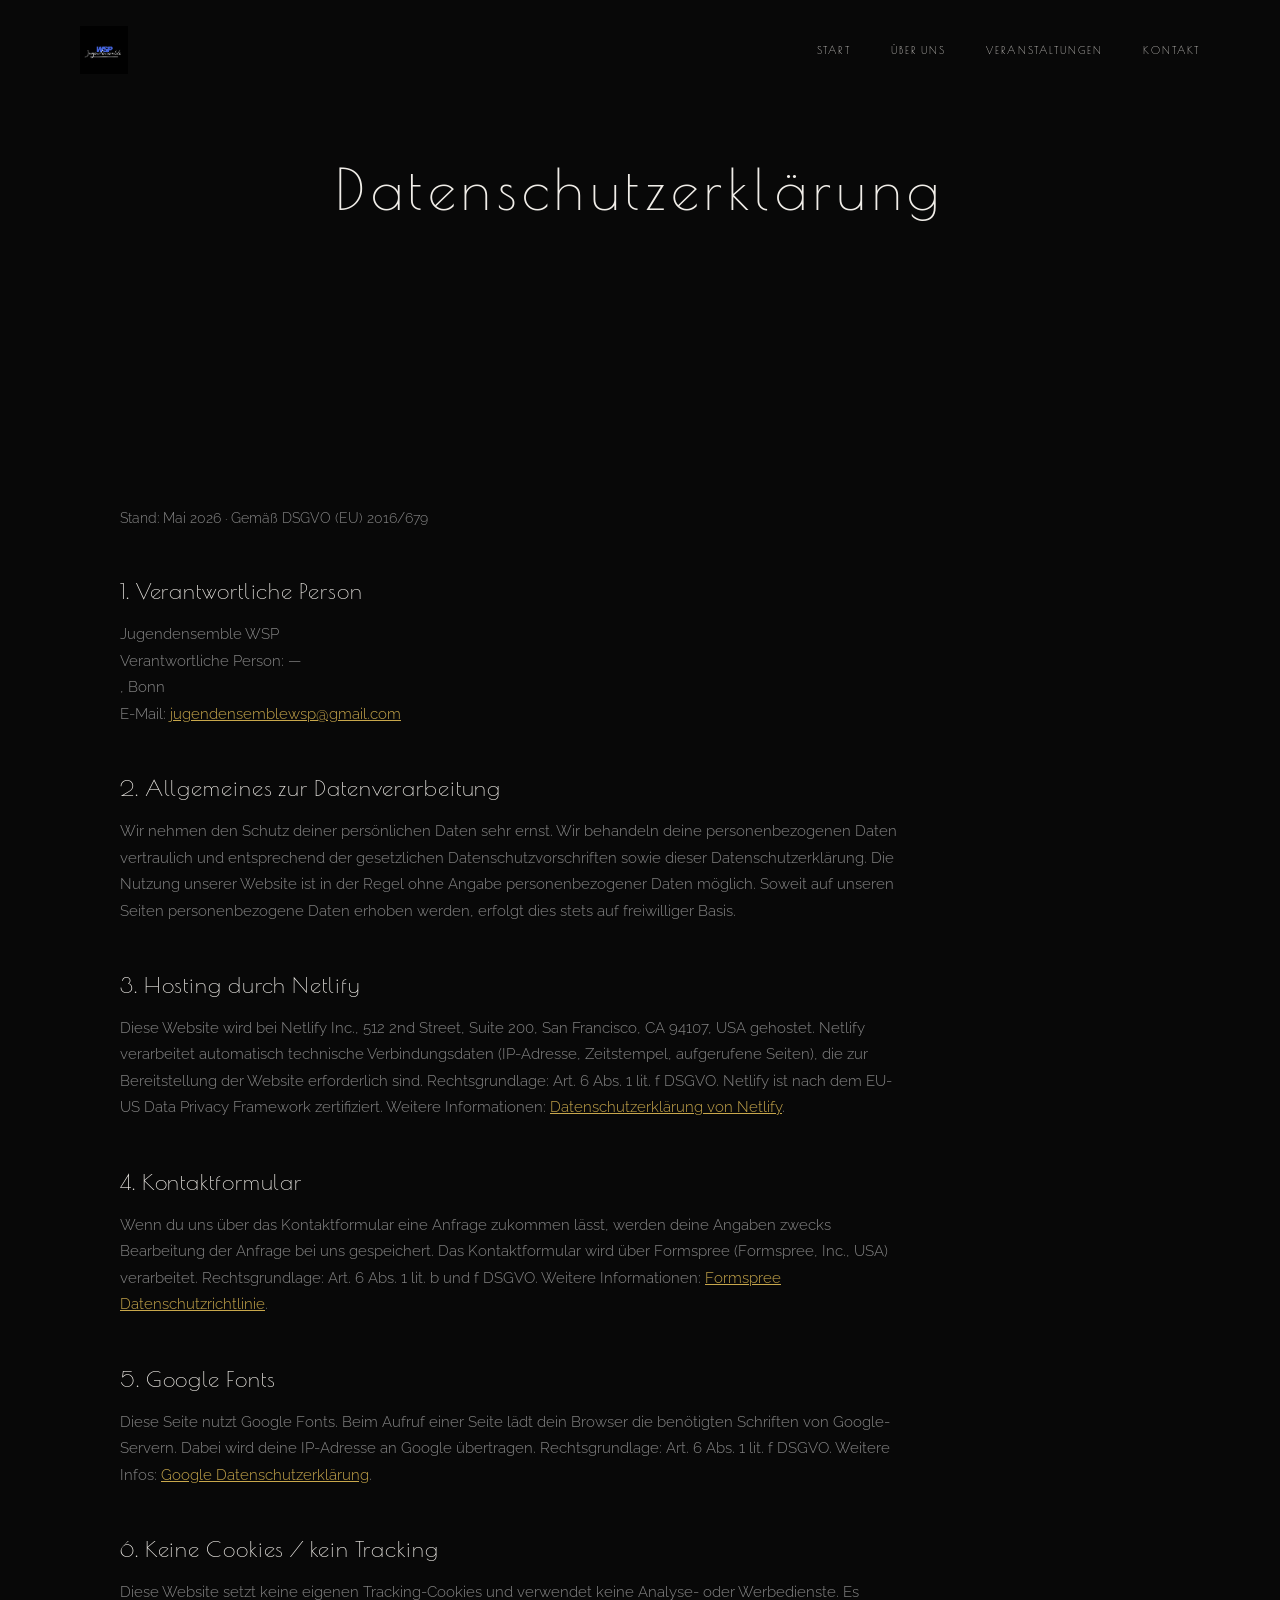
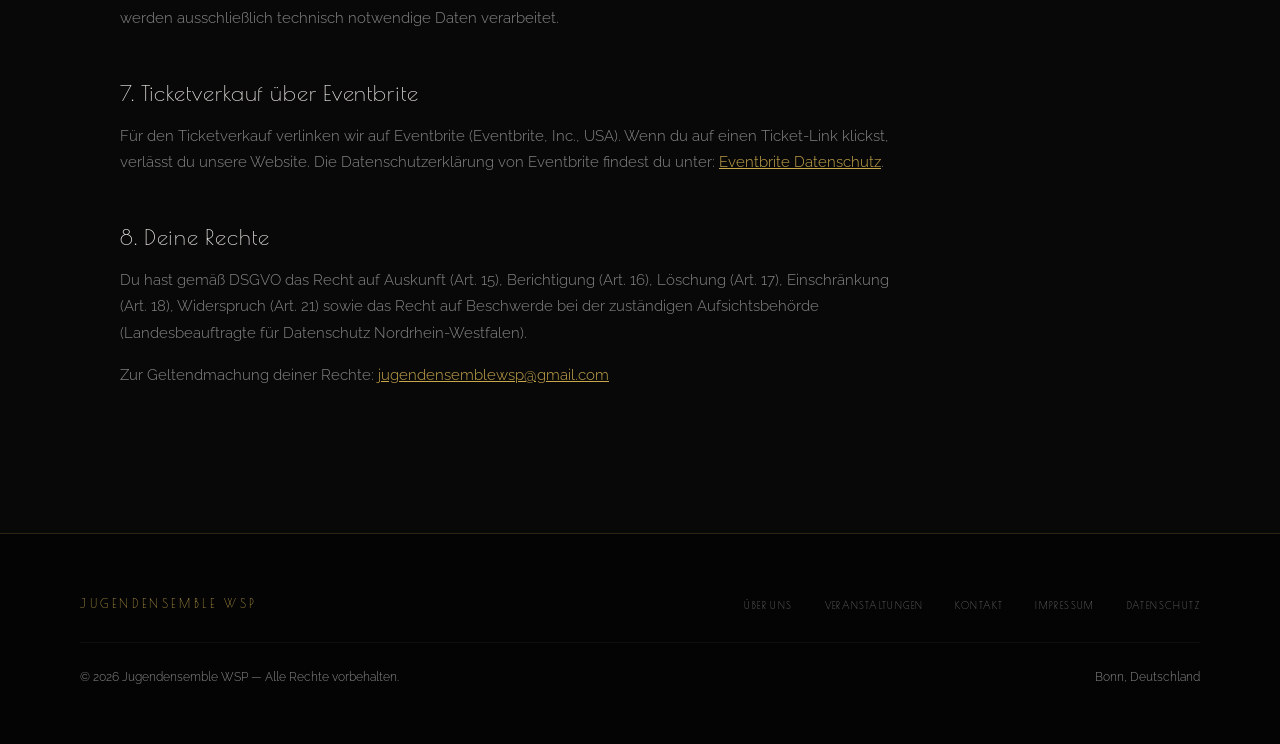
<file: jugendensemble-wsp finla 5/datenschutz.html>
<!DOCTYPE html>
<html lang="de">
<head>
  <meta charset="UTF-8">
  <meta name="viewport" content="width=device-width, initial-scale=1.0">
  <title>Datenschutz — Jugendensemble WSP</title>
  <meta name="robots" content="noindex">
  <link rel="stylesheet" href="style.css">
</head>
<body>
<nav>
  <a href="index.html" class="nav-logo"><img src="/images/logo.png" alt="Jugendensemble WSP" class="nav-logo-img"></a>
  <ul class="nav-links">
    <li><a href="index.html">Start</a></li>
    <li><a href="about.html">Über uns</a></li>
    <li><a href="events.html">Veranstaltungen</a></li>
    <li><a href="contact.html">Kontakt</a></li>
  </ul>
  <button class="hamburger" aria-label="Menü öffnen"><span></span><span></span><span></span></button>
</nav>
<div class="mobile-menu">
  <a href="index.html">Start</a>
  <a href="about.html">Über uns</a>
  <a href="events.html">Veranstaltungen</a>
  <a href="contact.html">Kontakt</a>
</div>
<div class="page-hero">
  <div class="page-hero-bg"></div>
  <div class="page-hero-overlay"></div>
  <div class="page-hero-content"><h1>Datenschutzerklärung</h1></div>
</div>
<div class="section">
  <div class="legal-content">
    <p style="color:var(--text-muted);font-size:0.85rem;margin-bottom:3rem">Stand: Mai 2026 · Gemäß DSGVO (EU) 2016/679</p>
    <h2>1. Verantwortliche Person</h2>
    <p>
      Jugendensemble WSP<br>
      Verantwortliche Person: <span id="dsz-name"></span><br>
      <span id="dsz-street"></span>, <span id="dsz-city"></span><br>
      E-Mail: <a id="dsz-email" href="#">—</a>
    </p>
    <h2>2. Allgemeines zur Datenverarbeitung</h2>
    <p>Wir nehmen den Schutz deiner persönlichen Daten sehr ernst. Wir behandeln deine personenbezogenen Daten vertraulich und entsprechend der gesetzlichen Datenschutzvorschriften sowie dieser Datenschutzerklärung. Die Nutzung unserer Website ist in der Regel ohne Angabe personenbezogener Daten möglich. Soweit auf unseren Seiten personenbezogene Daten erhoben werden, erfolgt dies stets auf freiwilliger Basis.</p>
    <h2>3. Hosting durch Netlify</h2>
    <p>Diese Website wird bei Netlify Inc., 512 2nd Street, Suite 200, San Francisco, CA 94107, USA gehostet. Netlify verarbeitet automatisch technische Verbindungsdaten (IP-Adresse, Zeitstempel, aufgerufene Seiten), die zur Bereitstellung der Website erforderlich sind. Rechtsgrundlage: Art. 6 Abs. 1 lit. f DSGVO. Netlify ist nach dem EU-US Data Privacy Framework zertifiziert. Weitere Informationen: <a href="https://www.netlify.com/privacy/" target="_blank" rel="noopener">Datenschutzerklärung von Netlify</a>.</p>
    <h2>4. Kontaktformular</h2>
    <p>Wenn du uns über das Kontaktformular eine Anfrage zukommen lässt, werden deine Angaben zwecks Bearbeitung der Anfrage bei uns gespeichert. Das Kontaktformular wird über Formspree (Formspree, Inc., USA) verarbeitet. Rechtsgrundlage: Art. 6 Abs. 1 lit. b und f DSGVO. Weitere Informationen: <a href="https://formspree.io/legal/privacy-policy/" target="_blank" rel="noopener">Formspree Datenschutzrichtlinie</a>.</p>
    <h2>5. Google Fonts</h2>
    <p>Diese Seite nutzt Google Fonts. Beim Aufruf einer Seite lädt dein Browser die benötigten Schriften von Google-Servern. Dabei wird deine IP-Adresse an Google übertragen. Rechtsgrundlage: Art. 6 Abs. 1 lit. f DSGVO. Weitere Infos: <a href="https://policies.google.com/privacy" target="_blank" rel="noopener">Google Datenschutzerklärung</a>.</p>
    <h2>6. Keine Cookies / kein Tracking</h2>
    <p>Diese Website setzt keine eigenen Tracking-Cookies und verwendet keine Analyse- oder Werbedienste. Es werden ausschließlich technisch notwendige Daten verarbeitet.</p>
    <h2>7. Ticketverkauf über Eventbrite</h2>
    <p>Für den Ticketverkauf verlinken wir auf Eventbrite (Eventbrite, Inc., USA). Wenn du auf einen Ticket-Link klickst, verlässt du unsere Website. Die Datenschutzerklärung von Eventbrite findest du unter: <a href="https://www.eventbrite.de/support/articles/de/Troubleshooting/datenschutzrichtlinie-von-eventbrite" target="_blank" rel="noopener">Eventbrite Datenschutz</a>.</p>
    <h2>8. Deine Rechte</h2>
    <p>Du hast gemäß DSGVO das Recht auf Auskunft (Art. 15), Berichtigung (Art. 16), Löschung (Art. 17), Einschränkung (Art. 18), Widerspruch (Art. 21) sowie das Recht auf Beschwerde bei der zuständigen Aufsichtsbehörde (Landesbeauftragte für Datenschutz Nordrhein-Westfalen).</p>
    <p>Zur Geltendmachung deiner Rechte: <a id="dsz-email2" href="#">—</a></p>
  </div>
</div>
<footer>
  <div class="footer-inner">
    <a href="index.html" class="footer-logo">Jugendensemble WSP</a>
    <ul class="footer-links">
      <li><a href="about.html">Über uns</a></li>
      <li><a href="events.html">Veranstaltungen</a></li>
      <li><a href="contact.html">Kontakt</a></li>
      <li><a href="impressum.html">Impressum</a></li>
      <li><a href="datenschutz.html">Datenschutz</a></li>
    </ul>
  </div>
  <div class="footer-bottom">
    <span class="footer-copy">&copy; <span id="year"></span> Jugendensemble WSP — Alle Rechte vorbehalten.</span>
    <span class="footer-copy">Bonn, Deutschland</span>
  </div>
</footer>
<script src="main.js"></script>
<script>
  document.getElementById('year').textContent = new Date().getFullYear();
  (async () => {
    const d = await loadJSON('/content/datenschutz.json');
    if (!d) return;
    document.getElementById('dsz-name').textContent = d.name || '—';
    document.getElementById('dsz-street').textContent = d.street || '';
    document.getElementById('dsz-city').textContent = d.city || '';
    ['dsz-email','dsz-email2'].forEach(id => {
      const el = document.getElementById(id);
      el.href = 'mailto:' + (d.email || '');
      el.textContent = d.email || '—';
    });
  })();

  (async () => {
    const _home = await loadJSON('/content/home.json');
    const _img = _home?.hero_image || 'https://static.wixstatic.com/media/511c42_025226b9919d4c0281caa5309b7d210c~mv2.jpeg';
    document.querySelectorAll('.hero-bg, .page-hero-bg').forEach(el => {
      el.style.backgroundImage = `url('${_img}')`;
    });
  })();
</script>
</body>
</html>
</file>
<file: style.css>
@import url('https://fonts.googleapis.com/css2?family=Poiret+One&family=Raleway:ital,wght@0,300;0,400;0,500;0,600;1,300;1,400&display=swap');

:root {
  --bg: #080808;
  --surface: #101010;
  --surface-2: #181818;
  --gold: #c9a84c;
  --gold-light: #e8d5a3;
  --gold-dim: rgba(201,168,76,0.08);
  --text: #f0ede8;
  --text-muted: #888;
  --border: rgba(201,168,76,0.2);
  --font-display: 'Poiret One', cursive;
  --font-body: 'Raleway', sans-serif;
  --nav-bg: rgba(8,8,8,0.97);
  --footer-bg: #040404;
  --card-bg: #181818;
  --shadow: rgba(0,0,0,0.4);
}

/* ── LIGHT MODE ── */
*, *::before, *::after { margin: 0; padding: 0; box-sizing: border-box; }
html { scroll-behavior: smooth; }

body {
  background: var(--bg);
  color: var(--text);
  font-family: var(--font-body);
  font-weight: 400;
  line-height: 1.8;
  font-size: 16px;
  overflow-x: hidden;
}

/* ── NAVIGATION ── */
nav {
  position: fixed;
  top: 0; left: 0; right: 0;
  z-index: 200;
  padding: 1.6rem 5rem;
  display: flex;
  align-items: center;
  justify-content: space-between;
  transition: background 0.4s, border-color 0.4s;
  border-bottom: 1px solid transparent;
}

nav {
  transition: transform 0.35s ease, background 0.4s, border-color 0.4s;
}
nav.nav-hidden {
  transform: translateY(-100%);
}

nav.scrolled {
  background: var(--nav-bg);
  border-bottom-color: var(--border);
  backdrop-filter: blur(12px);
}

/* ── LOGO IMAGE ── */
.nav-logo {
  display: flex;
  align-items: center;
}
.nav-logo-img {
  height: 48px;
  width: auto;
  /* White bg logo on dark nav: mix-blend-mode makes white invisible */
  mix-blend-mode: multiply;
  filter: invert(1);
  transition: opacity 0.3s;
}
.nav-logo-img:hover { opacity: 0.8; }

/* Footer logo stays text */
.footer-logo {
  font-family: var(--font-display);
  font-size: 0.75rem;
  letter-spacing: 0.3em;
  color: var(--gold);
  text-transform: uppercase;
  text-decoration: none;
}

.nav-links { display: flex; gap: 2.5rem; list-style: none; }
.nav-links a {
  color: var(--text);
  text-decoration: none;
  font-family: var(--font-display);
  font-size: 0.65rem;
  letter-spacing: 0.2em;
  text-transform: uppercase;
  transition: color 0.3s;
  position: relative;
  padding-bottom: 4px;
}
.nav-links a::after {
  content: '';
  position: absolute;
  bottom: 0; left: 0;
  width: 0; height: 1px;
  background: var(--gold);
  transition: width 0.3s;
}
.nav-links a:hover, .nav-links a.active { color: var(--gold); }
.nav-links a:hover::after, .nav-links a.active::after { width: 100%; }

/* Hamburger */
.hamburger {
  display: none;
  flex-direction: column;
  gap: 5px;
  cursor: pointer;
  background: none;
  border: none;
  padding: 4px;
  z-index: 300;
}
.hamburger span {
  display: block;
  width: 22px;
  height: 1px;
  background: var(--text);
  transition: all 0.3s;
}
.hamburger.open span:nth-child(1) { transform: rotate(45deg) translate(4px, 4px); }
.hamburger.open span:nth-child(2) { opacity: 0; }
.hamburger.open span:nth-child(3) { transform: rotate(-45deg) translate(4px, -4px); }

/* Mobile Menu */
.mobile-menu {
  display: none;
  position: fixed;
  inset: 0;
  background: var(--nav-bg);
  z-index: 199;
  flex-direction: column;
  align-items: center;
  justify-content: center;
  gap: 2.5rem;
}
.mobile-menu.open { display: flex; }
.mobile-menu a {
  font-family: var(--font-display);
  font-size: 1.4rem;
  letter-spacing: 0.2em;
  text-transform: uppercase;
  color: var(--text);
  text-decoration: none;
  transition: color 0.3s;
}
.mobile-menu a:hover { color: var(--gold); }

/* ── HERO ── */
.hero {
  position: relative;
  height: 100vh;
  min-height: 600px;
  display: flex;
  align-items: center;
  justify-content: center;
  text-align: center;
  overflow: hidden;
}
.hero-bg {
  position: absolute;
  inset: 0;
  background-image: url('https://static.wixstatic.com/media/511c42_025226b9919d4c0281caa5309b7d210c~mv2.jpeg');
  background-size: cover;
  background-position: center;
  filter: brightness(0.28) saturate(0.7);
  transform: scale(1.06);
  transition: transform 10s ease;
  animation: zoomOut 10s ease forwards;
}
@keyframes zoomOut {
  from { transform: scale(1.06); }
  to { transform: scale(1.0); }
}
.hero-overlay {
  position: absolute;
  inset: 0;
  background: radial-gradient(ellipse at center, transparent 40%, rgba(8,8,8,0.7) 100%);
}
.hero-content {
  position: relative;
  z-index: 2;
  max-width: 820px;
  padding: 2rem;
}
.hero-eyebrow {
  display: block;
  font-family: var(--font-display);
  font-size: 0.6rem;
  letter-spacing: 0.5em;
  color: var(--gold);
  text-transform: uppercase;
  margin-bottom: 1.5rem;
  opacity: 0;
  animation: fadeUp 1s 0.4s ease forwards;
}
.hero h1 {
  font-family: var(--font-display);
  font-size: clamp(2.5rem, 6vw, 5rem);
  font-weight: 500;
  letter-spacing: 0.05em;
  line-height: 1.15;
  color: var(--text);
  margin-bottom: 1.5rem;
  opacity: 0;
  animation: fadeUp 1s 0.6s ease forwards;
}
.hero-divider {
  width: 50px;
  height: 1px;
  background: var(--gold);
  margin: 0 auto 1.5rem;
  opacity: 0;
  animation: fadeUp 1s 0.8s ease forwards;
}
.hero-sub {
  font-size: 0.95rem;
  font-weight: 300;
  color: rgba(240,237,232,0.6);
  letter-spacing: 0.05em;
  margin-bottom: 3rem;
  opacity: 0;
  animation: fadeUp 1s 1s ease forwards;
}
.hero-actions {
  display: flex;
  gap: 1.5rem;
  justify-content: center;
  flex-wrap: wrap;
  opacity: 0;
  animation: fadeUp 1s 1.2s ease forwards;
}
.scroll-line {
  position: absolute;
  bottom: 2rem;
  left: 50%;
  transform: translateX(-50%);
  display: flex;
  flex-direction: column;
  align-items: center;
  gap: 0.6rem;
  opacity: 0;
  animation: fadeIn 1s 1.8s ease forwards;
}
.scroll-line span {
  font-family: var(--font-display);
  font-size: 0.5rem;
  letter-spacing: 0.4em;
  color: var(--gold);
  text-transform: uppercase;
  writing-mode: vertical-rl;
}
.scroll-line::after {
  content: '';
  width: 1px;
  height: 50px;
  background: linear-gradient(to bottom, var(--gold), transparent);
  animation: lineGrow 2s 2.5s ease infinite;
}
@keyframes lineGrow {
  0% { opacity: 0; transform: scaleY(0); transform-origin: top; }
  50% { opacity: 1; transform: scaleY(1); }
  100% { opacity: 0; transform: scaleY(0); transform-origin: bottom; }
}

/* ── BUTTONS ── */
.btn {
  display: inline-block;
  padding: 0.9rem 2.5rem;
  font-family: var(--font-display);
  font-size: 0.6rem;
  letter-spacing: 0.25em;
  text-transform: uppercase;
  text-decoration: none;
  border: 1px solid var(--gold);
  color: var(--gold);
  transition: all 0.3s;
  cursor: pointer;
  background: none;
}
.btn:hover { background: var(--gold); color: var(--bg); }
.btn-primary { background: var(--gold); color: var(--bg); }
.btn-primary:hover { background: var(--gold-light); border-color: var(--gold-light); }

/* ── SECTIONS ── */
.section {
  padding: 8rem 5rem;
  max-width: 1200px;
  margin: 0 auto;
}
.section-dark {
  background: var(--surface);
  padding: 8rem 0;
}
.section-dark .section-inner {
  max-width: 1200px;
  margin: 0 auto;
  padding: 0 5rem;
}

.section-label {
  display: block;
  font-family: var(--font-display);
  font-size: 0.58rem;
  letter-spacing: 0.45em;
  text-transform: uppercase;
  color: var(--gold);
  margin-bottom: 1rem;
}
h2 {
  font-family: var(--font-display);
  font-size: clamp(1.8rem, 3vw, 2.6rem);
  font-weight: 500;
  letter-spacing: 0.04em;
  color: var(--text);
  margin-bottom: 1.5rem;
  line-height: 1.2;
}
h3 {
  font-family: var(--font-display);
  font-size: 1.2rem;
  font-weight: 500;
  color: var(--text);
  margin-bottom: 1rem;
}
p { color: var(--text-muted); font-weight: 300; margin-bottom: 1.2rem; }
p:last-child { margin-bottom: 0; }
.divider { width: 50px; height: 1px; background: var(--gold); margin: 1.5rem 0; }

/* About Grid */
.about-grid {
  display: grid;
  grid-template-columns: 1fr 1fr;
  gap: 7rem;
  align-items: center;
}
.about-quote {
  font-family: var(--font-display);
  font-size: 1.1rem;
  line-height: 1.6;
  color: rgba(240,237,232,0.5);
  border-left: 2px solid var(--gold);
  padding-left: 2rem;
  margin: 2rem 0;
}

/* ── EVENTS ── */
.events-list { display: flex; flex-direction: column; gap: 1.5rem; }
.event-card {
  border: 1px solid var(--border);
  padding: 2rem 2.5rem;
  display: grid;
  grid-template-columns: 70px 1fr auto;
  gap: 2rem;
  align-items: center;
  transition: all 0.3s;
  position: relative;
  overflow: hidden;
  background: var(--card-bg);
}
.event-card::before {
  content: '';
  position: absolute;
  left: 0; top: 0; bottom: 0;
  width: 2px;
  background: var(--gold);
  transform: scaleY(0);
  transform-origin: bottom;
  transition: transform 0.3s;
}
.event-card:hover { border-color: rgba(201,168,76,0.5); }
.event-card:hover::before { transform: scaleY(1); }
.event-img { width: 70px; height: 90px; object-fit: cover; }
.event-date {
  font-family: var(--font-display);
  font-size: 0.6rem;
  letter-spacing: 0.2em;
  color: var(--gold);
  text-transform: uppercase;
  margin-bottom: 0.4rem;
}
.event-title {
  font-family: var(--font-display);
  font-size: 1.1rem;
  color: var(--text);
  margin-bottom: 0.3rem;
}
.event-venue { font-size: 0.85rem; color: var(--text-muted); font-weight: 300; }
.no-events {
  text-align: center;
  padding: 5rem;
  border: 1px solid var(--border);
  color: var(--text-muted);
}
.no-events p { font-family: var(--font-display); font-size: 0.75rem; letter-spacing: 0.1em; }

/* Past events */
.event-card.past { opacity: 0.5; }
.event-card.past:hover { opacity: 0.7; }
.past-badge {
  font-family: var(--font-display);
  font-size: 0.55rem;
  letter-spacing: 0.2em;
  text-transform: uppercase;
  color: var(--text-muted);
  border: 1px solid rgba(136,136,136,0.3);
  padding: 0.3rem 0.8rem;
}

/* ── CONTACT FORM ── */
.contact-grid {
  display: grid;
  grid-template-columns: 1fr 1.5fr;
  gap: 6rem;
  align-items: start;
}
.form-grid { display: grid; grid-template-columns: 1fr 1fr; gap: 1.2rem; }
.form-group { display: flex; flex-direction: column; gap: 0.6rem; }
.form-group.full { grid-column: span 2; }
label {
  font-family: var(--font-display);
  font-size: 0.58rem;
  letter-spacing: 0.2em;
  text-transform: uppercase;
  color: var(--text-muted);
}
input, textarea, select {
  background: var(--card-bg);
  border: 1px solid var(--border);
  padding: 0.9rem 1.2rem;
  color: var(--text);
  font-family: var(--font-body);
  font-size: 0.9rem;
  font-weight: 300;
  outline: none;
  transition: border-color 0.3s;
  width: 100%;
  -webkit-appearance: none;
}
input:focus, textarea:focus { border-color: var(--gold); }
textarea { resize: vertical; min-height: 140px; }
.form-note { font-size: 0.75rem; color: var(--text-muted); margin-top: 0.5rem; }

/* ── PAGE HERO ── */
.page-hero {
  height: 42vh;
  min-height: 280px;
  display: flex;
  align-items: center;
  justify-content: center;
  text-align: center;
  position: relative;
  overflow: hidden;
  padding-bottom: 0;
}
.page-hero-bg {
  position: absolute;
  inset: 0;
  background-image: url('https://static.wixstatic.com/media/511c42_025226b9919d4c0281caa5309b7d210c~mv2.jpeg');
  background-size: cover;
  background-position: center top;
  filter: brightness(0.18) saturate(0.5);
}
.page-hero-overlay {
  position: absolute;
  inset: 0;
  background: linear-gradient(to top, var(--bg) 0%, transparent 60%);
}
.page-hero-content { position: relative; z-index: 2; }
.page-hero h1 {
  font-family: var(--font-display);
  font-size: clamp(2rem, 5vw, 3.5rem);
  font-weight: 500;
  letter-spacing: 0.1em;
  animation: fadeUp 0.8s ease forwards;
}

/* ── FOOTER ── */
footer {
  background: var(--footer-bg);
  border-top: 1px solid var(--border);
  padding: 3.5rem 5rem;
}
.footer-inner {
  max-width: 1200px;
  margin: 0 auto;
  display: flex;
  justify-content: space-between;
  align-items: center;
  flex-wrap: wrap;
  gap: 2rem;
}
.footer-logo {
  font-family: var(--font-display);
  font-size: 0.75rem;
  letter-spacing: 0.3em;
  color: var(--gold);
  text-transform: uppercase;
  text-decoration: none;
}
.footer-links { display: flex; gap: 2rem; list-style: none; flex-wrap: wrap; }
.footer-links a {
  font-family: var(--font-display);
  font-size: 0.58rem;
  letter-spacing: 0.15em;
  text-transform: uppercase;
  color: var(--text-muted);
  text-decoration: none;
  transition: color 0.3s;
}
.footer-links a:hover { color: var(--gold); }
.footer-bottom {
  max-width: 1200px;
  margin: 1.5rem auto 0;
  padding-top: 1.5rem;
  border-top: 1px solid rgba(255,255,255,0.04);
  display: flex;
  justify-content: space-between;
  align-items: center;
  flex-wrap: wrap;
  gap: 1rem;
}
.footer-copy { font-size: 0.72rem; color: var(--text-muted); font-weight: 300; }

/* ── LEGAL PAGES ── */
.legal-content { max-width: 780px; }
.legal-content h2 { font-size: 1.4rem; margin-top: 3rem; margin-bottom: 1rem; }
.legal-content h3 { font-size: 1rem; margin-top: 2rem; margin-bottom: 0.8rem; }
.legal-content p { margin-bottom: 1rem; font-size: 0.92rem; }
.legal-content a { color: var(--gold); }

/* ── ANIMATIONS ── */
@keyframes fadeUp {
  from { opacity: 0; transform: translateY(24px); }
  to { opacity: 1; transform: translateY(0); }
}
@keyframes fadeIn {
  from { opacity: 0; }
  to { opacity: 1; }
}

.reveal {
  opacity: 0;
  transform: translateY(30px);
  transition: opacity 0.8s ease, transform 0.8s ease;
}
.reveal.visible { opacity: 1; transform: none; }

/* ── RESPONSIVE ── */
@media (max-width: 960px) {
  nav { padding: 1.2rem 2rem; }
  .nav-links { display: none; }
  .hamburger { display: flex; }
  .section { padding: 5rem 2rem; }
  .section-dark .section-inner { padding: 0 2rem; }
  footer { padding: 2.5rem 2rem; }
  .footer-inner { flex-direction: column; align-items: flex-start; }
  .footer-bottom { flex-direction: column; }
  .about-grid { grid-template-columns: 1fr; gap: 3rem; }
  .contact-grid { grid-template-columns: 1fr; gap: 3rem; }
  .form-grid { grid-template-columns: 1fr; }
  .form-group.full { grid-column: span 1; }
  .event-card { grid-template-columns: 60px 1fr; }
  .event-card > .btn { grid-column: span 2; }
}
@media (max-width: 600px) {
  .hero h1 { font-size: 2rem; }
  .hero-actions { flex-direction: column; align-items: center; }
  .event-card { grid-template-columns: 1fr; }
  .event-img { width: 100%; height: 180px; }
}
</file>
<file: jugendensemble-wsp finla 5/style.css>
@import url('https://fonts.googleapis.com/css2?family=Poiret+One&family=Raleway:ital,wght@0,300;0,400;0,500;0,600;1,300;1,400&display=swap');

:root {
  --bg: #080808;
  --surface: #101010;
  --surface-2: #181818;
  --gold: #c9a84c;
  --gold-light: #e8d5a3;
  --gold-dim: rgba(201,168,76,0.08);
  --text: #f0ede8;
  --text-muted: #888;
  --border: rgba(201,168,76,0.2);
  --font-display: 'Poiret One', cursive;
  --font-body: 'Raleway', sans-serif;
  --nav-bg: rgba(8,8,8,0.97);
  --footer-bg: #040404;
  --card-bg: #181818;
  --shadow: rgba(0,0,0,0.4);
}

/* ── LIGHT MODE ── */
*, *::before, *::after { margin: 0; padding: 0; box-sizing: border-box; }
html { scroll-behavior: smooth; }

body {
  background: var(--bg);
  color: var(--text);
  font-family: var(--font-body);
  font-weight: 400;
  line-height: 1.8;
  font-size: 16px;
  overflow-x: hidden;
}

/* ── NAVIGATION ── */
nav {
  position: fixed;
  top: 0; left: 0; right: 0;
  z-index: 200;
  padding: 1.6rem 5rem;
  display: flex;
  align-items: center;
  justify-content: space-between;
  transition: background 0.4s, border-color 0.4s;
  border-bottom: 1px solid transparent;
}

nav {
  transition: transform 0.35s ease, background 0.4s, border-color 0.4s;
}
nav.nav-hidden {
  transform: translateY(-100%);
}

nav.scrolled {
  background: var(--nav-bg);
  border-bottom-color: var(--border);
  backdrop-filter: blur(12px);
}

/* ── LOGO IMAGE ── */
.nav-logo {
  display: flex;
  align-items: center;
}
.nav-logo-img {
  height: 48px;
  width: auto;
  /* White bg logo on dark nav: mix-blend-mode makes white invisible */
  mix-blend-mode: multiply;
  filter: invert(1);
  transition: opacity 0.3s;
}
.nav-logo-img:hover { opacity: 0.8; }

/* Footer logo stays text */
.footer-logo {
  font-family: var(--font-display);
  font-size: 0.75rem;
  letter-spacing: 0.3em;
  color: var(--gold);
  text-transform: uppercase;
  text-decoration: none;
}

.nav-links { display: flex; gap: 2.5rem; list-style: none; }
.nav-links a {
  color: var(--text);
  text-decoration: none;
  font-family: var(--font-display);
  font-size: 0.65rem;
  letter-spacing: 0.2em;
  text-transform: uppercase;
  transition: color 0.3s;
  position: relative;
  padding-bottom: 4px;
}
.nav-links a::after {
  content: '';
  position: absolute;
  bottom: 0; left: 0;
  width: 0; height: 1px;
  background: var(--gold);
  transition: width 0.3s;
}
.nav-links a:hover, .nav-links a.active { color: var(--gold); }
.nav-links a:hover::after, .nav-links a.active::after { width: 100%; }

/* Hamburger */
.hamburger {
  display: none;
  flex-direction: column;
  gap: 5px;
  cursor: pointer;
  background: none;
  border: none;
  padding: 4px;
  z-index: 300;
}
.hamburger span {
  display: block;
  width: 22px;
  height: 1px;
  background: var(--text);
  transition: all 0.3s;
}
.hamburger.open span:nth-child(1) { transform: rotate(45deg) translate(4px, 4px); }
.hamburger.open span:nth-child(2) { opacity: 0; }
.hamburger.open span:nth-child(3) { transform: rotate(-45deg) translate(4px, -4px); }

/* Mobile Menu */
.mobile-menu {
  display: none;
  position: fixed;
  inset: 0;
  background: var(--nav-bg);
  z-index: 199;
  flex-direction: column;
  align-items: center;
  justify-content: center;
  gap: 2.5rem;
}
.mobile-menu.open { display: flex; }
.mobile-menu a {
  font-family: var(--font-display);
  font-size: 1.4rem;
  letter-spacing: 0.2em;
  text-transform: uppercase;
  color: var(--text);
  text-decoration: none;
  transition: color 0.3s;
}
.mobile-menu a:hover { color: var(--gold); }

/* ── HERO ── */
.hero {
  position: relative;
  height: 100vh;
  min-height: 600px;
  display: flex;
  align-items: center;
  justify-content: center;
  text-align: center;
  overflow: hidden;
}
.hero-bg {
  position: absolute;
  inset: 0;
  background-image: url('https://static.wixstatic.com/media/511c42_025226b9919d4c0281caa5309b7d210c~mv2.jpeg');
  background-size: cover;
  background-position: center;
  filter: brightness(0.28) saturate(0.7);
  transform: scale(1.06);
  transition: transform 10s ease;
  animation: zoomOut 10s ease forwards;
}
@keyframes zoomOut {
  from { transform: scale(1.06); }
  to { transform: scale(1.0); }
}
.hero-overlay {
  position: absolute;
  inset: 0;
  background: radial-gradient(ellipse at center, transparent 40%, rgba(8,8,8,0.7) 100%);
}
.hero-content {
  position: relative;
  z-index: 2;
  max-width: 820px;
  padding: 2rem;
}
.hero-eyebrow {
  display: block;
  font-family: var(--font-display);
  font-size: 0.6rem;
  letter-spacing: 0.5em;
  color: var(--gold);
  text-transform: uppercase;
  margin-bottom: 1.5rem;
  opacity: 0;
  animation: fadeUp 1s 0.4s ease forwards;
}
.hero h1 {
  font-family: var(--font-display);
  font-size: clamp(2.5rem, 6vw, 5rem);
  font-weight: 500;
  letter-spacing: 0.05em;
  line-height: 1.15;
  color: var(--text);
  margin-bottom: 1.5rem;
  opacity: 0;
  animation: fadeUp 1s 0.6s ease forwards;
}
.hero-divider {
  width: 50px;
  height: 1px;
  background: var(--gold);
  margin: 0 auto 1.5rem;
  opacity: 0;
  animation: fadeUp 1s 0.8s ease forwards;
}
.hero-sub {
  font-size: 0.95rem;
  font-weight: 300;
  color: rgba(240,237,232,0.6);
  letter-spacing: 0.05em;
  margin-bottom: 3rem;
  opacity: 0;
  animation: fadeUp 1s 1s ease forwards;
}
.hero-actions {
  display: flex;
  gap: 1.5rem;
  justify-content: center;
  flex-wrap: wrap;
  opacity: 0;
  animation: fadeUp 1s 1.2s ease forwards;
}
.scroll-line {
  position: absolute;
  bottom: 2rem;
  left: 50%;
  transform: translateX(-50%);
  display: flex;
  flex-direction: column;
  align-items: center;
  gap: 0.6rem;
  opacity: 0;
  animation: fadeIn 1s 1.8s ease forwards;
}
.scroll-line span {
  font-family: var(--font-display);
  font-size: 0.5rem;
  letter-spacing: 0.4em;
  color: var(--gold);
  text-transform: uppercase;
  writing-mode: vertical-rl;
}
.scroll-line::after {
  content: '';
  width: 1px;
  height: 50px;
  background: linear-gradient(to bottom, var(--gold), transparent);
  animation: lineGrow 2s 2.5s ease infinite;
}
@keyframes lineGrow {
  0% { opacity: 0; transform: scaleY(0); transform-origin: top; }
  50% { opacity: 1; transform: scaleY(1); }
  100% { opacity: 0; transform: scaleY(0); transform-origin: bottom; }
}

/* ── BUTTONS ── */
.btn {
  display: inline-block;
  padding: 0.9rem 2.5rem;
  font-family: var(--font-display);
  font-size: 0.6rem;
  letter-spacing: 0.25em;
  text-transform: uppercase;
  text-decoration: none;
  border: 1px solid var(--gold);
  color: var(--gold);
  transition: all 0.3s;
  cursor: pointer;
  background: none;
}
.btn:hover { background: var(--gold); color: var(--bg); }
.btn-primary { background: var(--gold); color: var(--bg); }
.btn-primary:hover { background: var(--gold-light); border-color: var(--gold-light); }

/* ── SECTIONS ── */
.section {
  padding: 8rem 5rem;
  max-width: 1200px;
  margin: 0 auto;
}
.section-dark {
  background: var(--surface);
  padding: 8rem 0;
}
.section-dark .section-inner {
  max-width: 1200px;
  margin: 0 auto;
  padding: 0 5rem;
}

.section-label {
  display: block;
  font-family: var(--font-display);
  font-size: 0.58rem;
  letter-spacing: 0.45em;
  text-transform: uppercase;
  color: var(--gold);
  margin-bottom: 1rem;
}
h2 {
  font-family: var(--font-display);
  font-size: clamp(1.8rem, 3vw, 2.6rem);
  font-weight: 500;
  letter-spacing: 0.04em;
  color: var(--text);
  margin-bottom: 1.5rem;
  line-height: 1.2;
}
h3 {
  font-family: var(--font-display);
  font-size: 1.2rem;
  font-weight: 500;
  color: var(--text);
  margin-bottom: 1rem;
}
p { color: var(--text-muted); font-weight: 300; margin-bottom: 1.2rem; }
p:last-child { margin-bottom: 0; }
.divider { width: 50px; height: 1px; background: var(--gold); margin: 1.5rem 0; }

/* About Grid */
.about-grid {
  display: grid;
  grid-template-columns: 1fr 1fr;
  gap: 7rem;
  align-items: center;
}
.about-quote {
  font-family: var(--font-display);
  font-size: 1.1rem;
  line-height: 1.6;
  color: rgba(240,237,232,0.5);
  border-left: 2px solid var(--gold);
  padding-left: 2rem;
  margin: 2rem 0;
}

/* ── EVENTS ── */
.events-list { display: flex; flex-direction: column; gap: 1.5rem; }
.event-card {
  border: 1px solid var(--border);
  padding: 2rem 2.5rem;
  display: grid;
  grid-template-columns: 70px 1fr auto;
  gap: 2rem;
  align-items: center;
  transition: all 0.3s;
  position: relative;
  overflow: hidden;
  background: var(--card-bg);
}
.event-card::before {
  content: '';
  position: absolute;
  left: 0; top: 0; bottom: 0;
  width: 2px;
  background: var(--gold);
  transform: scaleY(0);
  transform-origin: bottom;
  transition: transform 0.3s;
}
.event-card:hover { border-color: rgba(201,168,76,0.5); }
.event-card:hover::before { transform: scaleY(1); }
.event-img { width: 70px; height: 90px; object-fit: cover; }
.event-date {
  font-family: var(--font-display);
  font-size: 0.6rem;
  letter-spacing: 0.2em;
  color: var(--gold);
  text-transform: uppercase;
  margin-bottom: 0.4rem;
}
.event-title {
  font-family: var(--font-display);
  font-size: 1.1rem;
  color: var(--text);
  margin-bottom: 0.3rem;
}
.event-venue { font-size: 0.85rem; color: var(--text-muted); font-weight: 300; }
.no-events {
  text-align: center;
  padding: 5rem;
  border: 1px solid var(--border);
  color: var(--text-muted);
}
.no-events p { font-family: var(--font-display); font-size: 0.75rem; letter-spacing: 0.1em; }

/* Past events */
.event-card.past { opacity: 0.5; }
.event-card.past:hover { opacity: 0.7; }
.past-badge {
  font-family: var(--font-display);
  font-size: 0.55rem;
  letter-spacing: 0.2em;
  text-transform: uppercase;
  color: var(--text-muted);
  border: 1px solid rgba(136,136,136,0.3);
  padding: 0.3rem 0.8rem;
}

/* ── CONTACT FORM ── */
.contact-grid {
  display: grid;
  grid-template-columns: 1fr 1.5fr;
  gap: 6rem;
  align-items: start;
}
.form-grid { display: grid; grid-template-columns: 1fr 1fr; gap: 1.2rem; }
.form-group { display: flex; flex-direction: column; gap: 0.6rem; }
.form-group.full { grid-column: span 2; }
label {
  font-family: var(--font-display);
  font-size: 0.58rem;
  letter-spacing: 0.2em;
  text-transform: uppercase;
  color: var(--text-muted);
}
input, textarea, select {
  background: var(--card-bg);
  border: 1px solid var(--border);
  padding: 0.9rem 1.2rem;
  color: var(--text);
  font-family: var(--font-body);
  font-size: 0.9rem;
  font-weight: 300;
  outline: none;
  transition: border-color 0.3s;
  width: 100%;
  -webkit-appearance: none;
}
input:focus, textarea:focus { border-color: var(--gold); }
textarea { resize: vertical; min-height: 140px; }
.form-note { font-size: 0.75rem; color: var(--text-muted); margin-top: 0.5rem; }

/* ── PAGE HERO ── */
.page-hero {
  height: 42vh;
  min-height: 280px;
  display: flex;
  align-items: center;
  justify-content: center;
  text-align: center;
  position: relative;
  overflow: hidden;
  padding-bottom: 0;
}
.page-hero-bg {
  position: absolute;
  inset: 0;
  background-image: url('https://static.wixstatic.com/media/511c42_025226b9919d4c0281caa5309b7d210c~mv2.jpeg');
  background-size: cover;
  background-position: center top;
  filter: brightness(0.18) saturate(0.5);
}
.page-hero-overlay {
  position: absolute;
  inset: 0;
  background: linear-gradient(to top, var(--bg) 0%, transparent 60%);
}
.page-hero-content { position: relative; z-index: 2; }
.page-hero h1 {
  font-family: var(--font-display);
  font-size: clamp(2rem, 5vw, 3.5rem);
  font-weight: 500;
  letter-spacing: 0.1em;
  animation: fadeUp 0.8s ease forwards;
}

/* ── FOOTER ── */
footer {
  background: var(--footer-bg);
  border-top: 1px solid var(--border);
  padding: 3.5rem 5rem;
}
.footer-inner {
  max-width: 1200px;
  margin: 0 auto;
  display: flex;
  justify-content: space-between;
  align-items: center;
  flex-wrap: wrap;
  gap: 2rem;
}
.footer-logo {
  font-family: var(--font-display);
  font-size: 0.75rem;
  letter-spacing: 0.3em;
  color: var(--gold);
  text-transform: uppercase;
  text-decoration: none;
}
.footer-links { display: flex; gap: 2rem; list-style: none; flex-wrap: wrap; }
.footer-links a {
  font-family: var(--font-display);
  font-size: 0.58rem;
  letter-spacing: 0.15em;
  text-transform: uppercase;
  color: var(--text-muted);
  text-decoration: none;
  transition: color 0.3s;
}
.footer-links a:hover { color: var(--gold); }
.footer-bottom {
  max-width: 1200px;
  margin: 1.5rem auto 0;
  padding-top: 1.5rem;
  border-top: 1px solid rgba(255,255,255,0.04);
  display: flex;
  justify-content: space-between;
  align-items: center;
  flex-wrap: wrap;
  gap: 1rem;
}
.footer-copy { font-size: 0.72rem; color: var(--text-muted); font-weight: 300; }

/* ── LEGAL PAGES ── */
.legal-content { max-width: 780px; }
.legal-content h2 { font-size: 1.4rem; margin-top: 3rem; margin-bottom: 1rem; }
.legal-content h3 { font-size: 1rem; margin-top: 2rem; margin-bottom: 0.8rem; }
.legal-content p { margin-bottom: 1rem; font-size: 0.92rem; }
.legal-content a { color: var(--gold); }

/* ── ANIMATIONS ── */
@keyframes fadeUp {
  from { opacity: 0; transform: translateY(24px); }
  to { opacity: 1; transform: translateY(0); }
}
@keyframes fadeIn {
  from { opacity: 0; }
  to { opacity: 1; }
}

.reveal {
  opacity: 0;
  transform: translateY(30px);
  transition: opacity 0.8s ease, transform 0.8s ease;
}
.reveal.visible { opacity: 1; transform: none; }

/* ── RESPONSIVE ── */
@media (max-width: 960px) {
  nav { padding: 1.2rem 2rem; }
  .nav-links { display: none; }
  .hamburger { display: flex; }
  .section { padding: 5rem 2rem; }
  .section-dark .section-inner { padding: 0 2rem; }
  footer { padding: 2.5rem 2rem; }
  .footer-inner { flex-direction: column; align-items: flex-start; }
  .footer-bottom { flex-direction: column; }
  .about-grid { grid-template-columns: 1fr; gap: 3rem; }
  .contact-grid { grid-template-columns: 1fr; gap: 3rem; }
  .form-grid { grid-template-columns: 1fr; }
  .form-group.full { grid-column: span 1; }
  .event-card { grid-template-columns: 60px 1fr; }
  .event-card > .btn { grid-column: span 2; }
}
@media (max-width: 600px) {
  .hero h1 { font-size: 2rem; }
  .hero-actions { flex-direction: column; align-items: center; }
  .event-card { grid-template-columns: 1fr; }
  .event-img { width: 100%; height: 180px; }
}
</file>
